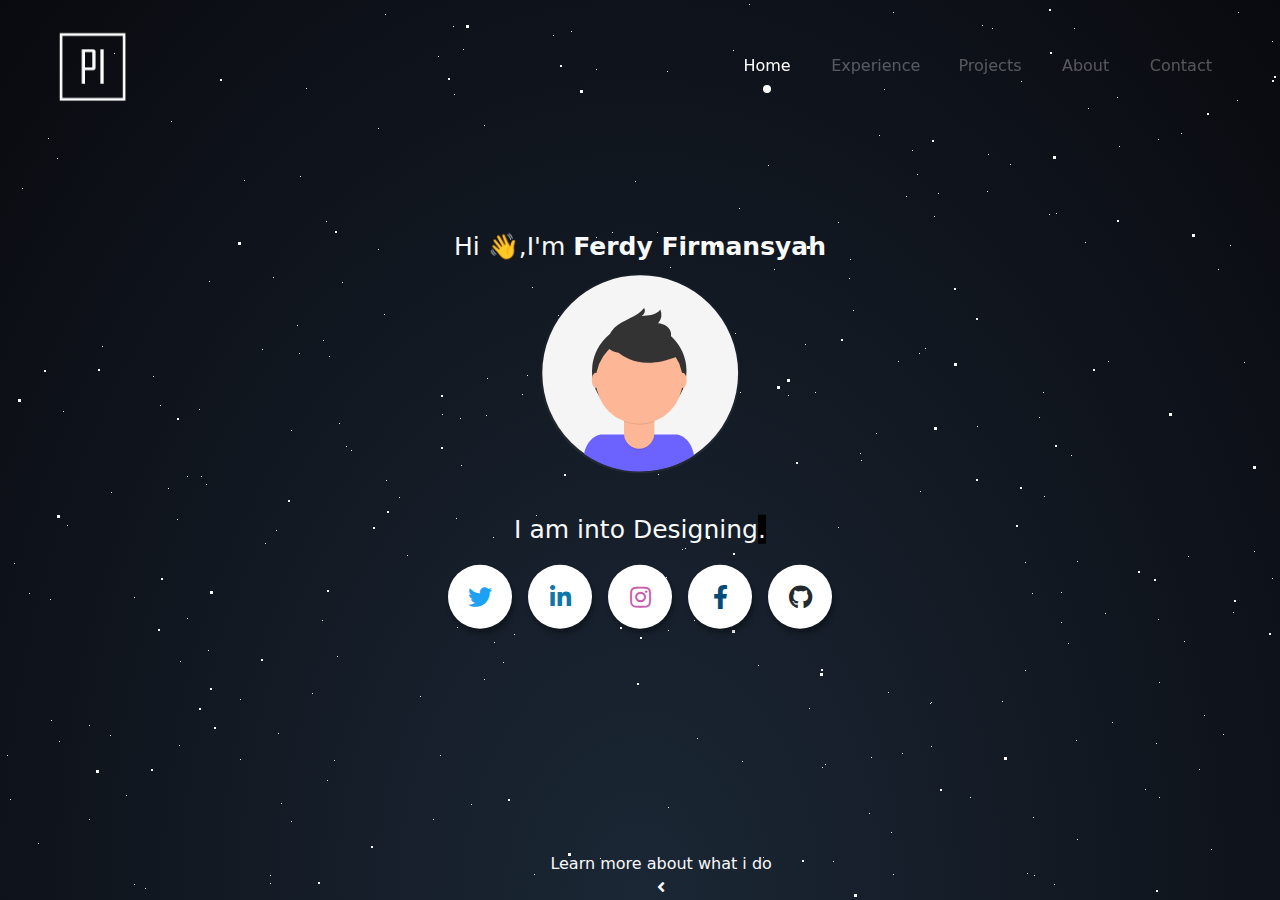
<file: index.html>
<!DOCTYPE html>
<html lang="en">
<head>
    <meta charset="UTF-8">
    <meta name="viewport" content="width=device-width, initial-scale=1.0">
    <title>Ferdy Firmansyah | Home</title>
    <link rel="stylesheet" href="css/bootstrap.min.css">
    <link rel="stylesheet" href="https://use.fontawesome.com/releases/v5.2.0/css/all.css">
    <link rel="stylesheet" href="css/style.css">
    <link rel="stylesheet" href="css/home.css">
    <link rel="stylesheet" href="css/project.css">
    <link rel="stylesheet" href="css/animate.min.css">
    <link rel="stylesheet" href="css/aos.css">
    <script src="js/aos.js"></script>
    <link rel="shortcut icon" href="img/PI.png" type="image/x-icon">
</head>
<body>
    <script>
      AOS.init();
    </script>
  <!-- navbar static -->
    <nav class="navbar navbar-expand-lg navbar-dark fixed-top">
        <div class="container-fluid p-2 ps-5 px-5">
          <a class="navbar-brand" href="#">
            <img src="img/PI.png" class="navbar-img" width="90">
          </a>
          <button class="navbar-toggler" type="button" data-bs-toggle="collapse" data-bs-target="#navbarNavAltMarkup" aria-controls="navbarNavAltMarkup" aria-expanded="false" aria-label="Toggle navigation">
            <span class="navbar-toggler-icon"></span>
          </button>
          <div class="collapse navbar-collapse" id="navbarNavAltMarkup">
            <div class="navbar-nav ms-auto">
              <a class="nav-link active" href="#" id="main">Home</a>
              <a class="nav-link" href="#" id="experience">Experience</a>
              <a class="nav-link" href="#" id="project">Projects</a>
              <a class="nav-link" href="#" id="about">About</a>
              <a class="nav-link" href="#" id="contact">Contact</a>
            </div>
          </div>
        </div>
    </nav>

    <!-- main header/main home -->
    <div class="main-header">
      <div id='stars'></div>
      <div id='stars2'></div>
      <div id='stars3'></div>
        <center>
          <!-- Home Section -->
          <div class="text col-sm-6 pt-5 mt-5 mb-5"><div class="text-light">Hi <span class="wave">👋</span>,I'm <span class="header">Ferdy Firmansyah</span></div>
              <div class="center">
                  <div>
                      <img src="img/dp_male.svg" class="rounded-circle mt-2" height="200" width="200">
                  </div>
                  <br>
                  <span style="display: inline;" class="text-light">I am into <span class="animated-text"
                      data-words="Designing, UI/UX, Android Development, Web Development, Machine Learning"></span>
                  </span>
                  <div>
                      <div class="social-icons mt-2">
      
                          <a class="socialicon twitter" href="https://twitter.com/algorithmehuman" target="_blank" rel="author">
                              <i class="fab fa-twitter"></i>
                          </a>
      
                          <a class="socialicon linkedin" href="https://linkedin.com/in/ferdy-firmansyah-126518204/" target="_blank" rel="author">
                              <i class="fab fa-linkedin-in"></i>
                          </a>
      
                          <a class="socialicon instagram" href="https://instagram.com/ferdyfrms" target="_blank" rel="author">
                              <i class="fab fa-instagram"></i>
                          </a>
      
                          <a class="socialicon facebook" href="https://facebook.com/Ferdy.Firmansyah30" target="_blank" rel="author">
                              <i class="fab fa-facebook-f"></i>
                          </a>
      
                          <a class="socialicon github" href="https://github.com/apocalcrk" target="_blank" rel="author">
                              <i class="fab fa-github"></i>
                          </a>
      
                      </div>
                  </div>
              </div>
          </div>
      </center>
      <a href="#" class="text-light text-decoration-none text-center position-absolute bottom-0" style="margin-left: 43%;">Learn more about what i do<br><i class="fa fa-angle-left"></i></a>
    </div>

    <!-- content experience -->
    <div class="main-content-experience page text-light" id="experience-page">
      <h1 class="text-center animate__animated animate__fadeInUp" style="margin-top: 100px;">Experience</h1>
      <div class="content mt-5">
        <div class="container">
          <div class="row">
            <div class="col-md-6">
              <img src="img/experience.svg" class="animate__animated animate__fadeInUp" width="500">
            </div>
            <div class="col-md-6 qts text-center animate__animated animate__fadeInUp">
              <i>The Only Source Of Knowledge Is Experience <br> - Albert Einstein</i>
            </div>
          </div>
        </div>
        <div class="work-experience container mb-5">
          <h1 class="text-center">Work Experience</h1>
          <div class="card mt-5 shadow">
            <div class="card-body p-2">
              <div class="row">
                <div class="col-md-3">
                  <img src="img/work1.jpg" width="250">
                </div>
                <div class="col-md-8">
                  <h3>Web Development Intern</h3>
                  <div class="pre-head">
                    <h3>Mattcom</h3>
                    <small>(January, 2020 - May, 2020)</small>
                  </div>
                  <div class="main mt-3">
                    <ul>
                      <li>Work to build a commercial web from scratch using the joomla cms.</li>
                      <li>Works for analyzing commercial web databases.</li>
                      <li>Learn to use cpanel for web development.</li>
                    </ul>
                  </div>
                </div>
              </div>
            </div>
          </div>
        </div>
      </div>
    </div>

    <!-- content project -->
    <div class="main-content-project text-light page" id="project-page">
      <h1 class="text-center animate__animated animate__fadeInUp" style="margin-top: 100px;">Projects</h1>
      <div class="content mt-5">
        <div class="container">
          <div class="row">
            <div class="col-md-6 desc text-center animate__animated animate__fadeInUp">
              My projects makes use of vast variety of latest technology tools.<br> My best experience is to create the object categorization using Machine Learning.
            </div>
            <div class="col-md-6 animate__animated animate__fadeInUp">
              <img src="img/header-male.svg" width="500">
            </div>
          </div>
        </div>
        <div class="main container" style="margin-top: 90px;">
          <div class="row">
            
            <div class="col-md-6 aos-animate" data-aos="zoom-out-up">
              <div class="column-project skill-card-project card-project">
                <div class="wrapper" style="background: url('img/flappybird.png') center / cover no-repeat;">
                  <div class="data">
                    <div class="content">
                    <div class="title-div">
                      <h1 class="title"><a href="#" class="text-decoration-none">Flappy Bird</a></h1>
                      </div>
                      <div class="searchdiv"><button class="tagbutton">Python</button></div>
                      <ul class="menu-content"><br>
                        <li><a href="#" class="social-icon"><svg xmlns="http://www.w3.org/2000/svg" width="30" height="25" viewBox="0 0 30 28" fill="none" stroke="#fff" stroke-width="1.5" stroke-linecap="round" stroke-linejoin="round" class="feather feather-monitor"><rect x="2" y="3" width="20" height="14" rx="2" ry="2"></rect><line x1="8" y1="21" x2="16" y2="21"></line><line x1="12" y1="17" x2="12" y2="21"></line></svg></a></li>
                        <li><a href="#" class="social-icon"><svg xmlns="http://www.w3.org/2000/svg" width="30" height="25" viewBox="0 0 30 28" fill="none" stroke="#fff" stroke-width="1.5" stroke-linecap="round" stroke-linejoin="round" class="feather feather-github"><path d="M9 19c-5 1.5-5-2.5-7-3m14 6v-3.87a3.37 3.37 0 0 0-.94-2.61c3.14-.35 6.44-1.54 6.44-7A5.44 5.44 0 0 0 20 4.77 5.07 5.07 0 0 0 19.91 1S18.73.65 16 2.48a13.38 13.38 0 0 0-7 0C6.27.65 5.09 1 5.09 1A5.07 5.07 0 0 0 5 4.77a5.44 5.44 0 0 0-1.5 3.78c0 5.42 3.3 6.61 6.44 7A3.37 3.37 0 0 0 9 18.13V22"></path></svg></a></li>
                      </ul>
                    </div>
                  </div>
                </div>
              </div>
            </div>

            <div class="col-md-6 aos-animate" data-aos="zoom-out-up">
              <div class="column-project skill-card-project card-project">
                <div class="wrapper" style="background: url('img/foodorder.jpg') center / cover no-repeat;">
                  <div class="data">
                    <div class="content">
                    <div class="title-div">
                      <h1 class="title"><a href="#" class="text-decoration-none">Food Order</a></h1>
                      </div>
                      <div class="searchdiv"><button class="tagbutton">PHP</button></div>
                      <ul class="menu-content"><br>
                        <li><a href="#" class="social-icon"><svg xmlns="http://www.w3.org/2000/svg" width="30" height="25" viewBox="0 0 30 28" fill="none" stroke="#fff" stroke-width="1.5" stroke-linecap="round" stroke-linejoin="round" class="feather feather-monitor"><rect x="2" y="3" width="20" height="14" rx="2" ry="2"></rect><line x1="8" y1="21" x2="16" y2="21"></line><line x1="12" y1="17" x2="12" y2="21"></line></svg></a></li>
                        <li><a href="#" class="social-icon"><svg xmlns="http://www.w3.org/2000/svg" width="30" height="25" viewBox="0 0 30 28" fill="none" stroke="#fff" stroke-width="1.5" stroke-linecap="round" stroke-linejoin="round" class="feather feather-github"><path d="M9 19c-5 1.5-5-2.5-7-3m14 6v-3.87a3.37 3.37 0 0 0-.94-2.61c3.14-.35 6.44-1.54 6.44-7A5.44 5.44 0 0 0 20 4.77 5.07 5.07 0 0 0 19.91 1S18.73.65 16 2.48a13.38 13.38 0 0 0-7 0C6.27.65 5.09 1 5.09 1A5.07 5.07 0 0 0 5 4.77a5.44 5.44 0 0 0-1.5 3.78c0 5.42 3.3 6.61 6.44 7A3.37 3.37 0 0 0 9 18.13V22"></path></svg></a></li>
                      </ul>
                    </div>
                  </div>
                </div>
              </div>
            </div>  
            
            <div class="col-md-6 aos-animate" data-aos="zoom-out-up">
              <div class="column-project skill-card-project card-project">
                <div class="wrapper" style="background: url('img/voiceassistant.jpg') center / cover no-repeat;">
                  <div class="data">
                    <div class="content">
                    <div class="title-div">
                      <h1 class="title"><a href="#" class="text-decoration-none">Voice Assistant</a></h1>
                      </div>
                      <div class="searchdiv"><button class="tagbutton">Python</button></div>
                      <ul class="menu-content"><br>
                        <li><a href="#" class="social-icon"><svg xmlns="http://www.w3.org/2000/svg" width="30" height="25" viewBox="0 0 30 28" fill="none" stroke="#fff" stroke-width="1.5" stroke-linecap="round" stroke-linejoin="round" class="feather feather-monitor"><rect x="2" y="3" width="20" height="14" rx="2" ry="2"></rect><line x1="8" y1="21" x2="16" y2="21"></line><line x1="12" y1="17" x2="12" y2="21"></line></svg></a></li>
                        <li><a href="#" class="social-icon"><svg xmlns="http://www.w3.org/2000/svg" width="30" height="25" viewBox="0 0 30 28" fill="none" stroke="#fff" stroke-width="1.5" stroke-linecap="round" stroke-linejoin="round" class="feather feather-github"><path d="M9 19c-5 1.5-5-2.5-7-3m14 6v-3.87a3.37 3.37 0 0 0-.94-2.61c3.14-.35 6.44-1.54 6.44-7A5.44 5.44 0 0 0 20 4.77 5.07 5.07 0 0 0 19.91 1S18.73.65 16 2.48a13.38 13.38 0 0 0-7 0C6.27.65 5.09 1 5.09 1A5.07 5.07 0 0 0 5 4.77a5.44 5.44 0 0 0-1.5 3.78c0 5.42 3.3 6.61 6.44 7A3.37 3.37 0 0 0 9 18.13V22"></path></svg></a></li>
                      </ul>
                    </div>
                  </div>
                </div>
              </div>
            </div>  

            <div class="col-md-6 aos-animate" data-aos="zoom-out-up">
              <div class="column-project skill-card-project card-project">
                <div class="wrapper" style="background: url('img/chatbot.jpg') center / cover no-repeat;">
                  <div class="data">
                    <div class="content">
                    <div class="title-div">
                      <h1 class="title"><a href="#" class="text-decoration-none">Chat Bot</a></h1>
                      </div>
                      <div class="searchdiv"><button class="tagbutton">Python</button></div>
                      <ul class="menu-content"><br>
                        <li><a href="#" class="social-icon"><svg xmlns="http://www.w3.org/2000/svg" width="30" height="25" viewBox="0 0 30 28" fill="none" stroke="#fff" stroke-width="1.5" stroke-linecap="round" stroke-linejoin="round" class="feather feather-monitor"><rect x="2" y="3" width="20" height="14" rx="2" ry="2"></rect><line x1="8" y1="21" x2="16" y2="21"></line><line x1="12" y1="17" x2="12" y2="21"></line></svg></a></li>
                        <li><a href="#" class="social-icon"><svg xmlns="http://www.w3.org/2000/svg" width="30" height="25" viewBox="0 0 30 28" fill="none" stroke="#fff" stroke-width="1.5" stroke-linecap="round" stroke-linejoin="round" class="feather feather-github"><path d="M9 19c-5 1.5-5-2.5-7-3m14 6v-3.87a3.37 3.37 0 0 0-.94-2.61c3.14-.35 6.44-1.54 6.44-7A5.44 5.44 0 0 0 20 4.77 5.07 5.07 0 0 0 19.91 1S18.73.65 16 2.48a13.38 13.38 0 0 0-7 0C6.27.65 5.09 1 5.09 1A5.07 5.07 0 0 0 5 4.77a5.44 5.44 0 0 0-1.5 3.78c0 5.42 3.3 6.61 6.44 7A3.37 3.37 0 0 0 9 18.13V22"></path></svg></a></li>
                      </ul>
                    </div>
                  </div>
                </div>
              </div>
            </div> 
              
            <div class="col-md-6 aos-animate" data-aos="zoom-out-up">
              <div class="column-project skill-card-project card-project">
                <div class="wrapper" style="background: url('img/imagerecognition.jpg') center / cover no-repeat;">
                  <div class="data">
                    <div class="content">
                    <div class="title-div">
                      <h1 class="title"><a href="#" class="text-decoration-none">Image Recognition</a></h1>
                      </div>
                      <div class="searchdiv"><button class="tagbutton">Python</button></div>
                      <ul class="menu-content"><br>
                        <li><a href="#" class="social-icon"><svg xmlns="http://www.w3.org/2000/svg" width="30" height="25" viewBox="0 0 30 28" fill="none" stroke="#fff" stroke-width="1.5" stroke-linecap="round" stroke-linejoin="round" class="feather feather-monitor"><rect x="2" y="3" width="20" height="14" rx="2" ry="2"></rect><line x1="8" y1="21" x2="16" y2="21"></line><line x1="12" y1="17" x2="12" y2="21"></line></svg></a></li>
                        <li><a href="#" class="social-icon"><svg xmlns="http://www.w3.org/2000/svg" width="30" height="25" viewBox="0 0 30 28" fill="none" stroke="#fff" stroke-width="1.5" stroke-linecap="round" stroke-linejoin="round" class="feather feather-github"><path d="M9 19c-5 1.5-5-2.5-7-3m14 6v-3.87a3.37 3.37 0 0 0-.94-2.61c3.14-.35 6.44-1.54 6.44-7A5.44 5.44 0 0 0 20 4.77 5.07 5.07 0 0 0 19.91 1S18.73.65 16 2.48a13.38 13.38 0 0 0-7 0C6.27.65 5.09 1 5.09 1A5.07 5.07 0 0 0 5 4.77a5.44 5.44 0 0 0-1.5 3.78c0 5.42 3.3 6.61 6.44 7A3.37 3.37 0 0 0 9 18.13V22"></path></svg></a></li>
                      </ul>
                    </div>
                  </div>
                </div>
              </div>
            </div>  

            <div class="col-md-6 aos-animate" data-aos="zoom-out-up">
              <div class="column-project skill-card-project card-project">
                <div class="wrapper" style="background: url('img/foodapp.jpg') center / cover no-repeat;">
                  <div class="data">
                    <div class="content">
                    <div class="title-div">
                      <h1 class="title"><a href="#" class="text-decoration-none">Food App <sub>In Development</sub> </a></h1>
                      </div>
                      <div class="searchdiv"><button class="tagbutton">Flutter(Dart)</button></div>
                      <ul class="menu-content"><br>
                        <li><a href="#" class="social-icon"><svg xmlns="http://www.w3.org/2000/svg" width="30" height="25" viewBox="0 0 30 28" fill="none" stroke="#fff" stroke-width="1.5" stroke-linecap="round" stroke-linejoin="round" class="feather feather-monitor"><rect x="2" y="3" width="20" height="14" rx="2" ry="2"></rect><line x1="8" y1="21" x2="16" y2="21"></line><line x1="12" y1="17" x2="12" y2="21"></line></svg></a></li>
                        <li><a href="#" class="social-icon"><svg xmlns="http://www.w3.org/2000/svg" width="30" height="25" viewBox="0 0 30 28" fill="none" stroke="#fff" stroke-width="1.5" stroke-linecap="round" stroke-linejoin="round" class="feather feather-github"><path d="M9 19c-5 1.5-5-2.5-7-3m14 6v-3.87a3.37 3.37 0 0 0-.94-2.61c3.14-.35 6.44-1.54 6.44-7A5.44 5.44 0 0 0 20 4.77 5.07 5.07 0 0 0 19.91 1S18.73.65 16 2.48a13.38 13.38 0 0 0-7 0C6.27.65 5.09 1 5.09 1A5.07 5.07 0 0 0 5 4.77a5.44 5.44 0 0 0-1.5 3.78c0 5.42 3.3 6.61 6.44 7A3.37 3.37 0 0 0 9 18.13V22"></path></svg></a></li>
                      </ul>
                    </div>
                  </div>
                </div>
              </div>
            </div> 

            <div class="col-md-6 aos-animate" data-aos="zoom-out-up">
              <div class="column-project skill-card-project card-project">
                <div class="wrapper" style="background: url('img/chattingapp.jpg') center / cover no-repeat;">
                  <div class="data">
                    <div class="content">
                    <div class="title-div">
                      <h1 class="title"><a href="#" class="text-decoration-none">Chatting App</a></h1>
                      </div>
                      <div class="searchdiv"><button class="tagbutton">PHP</button></div>
                      <ul class="menu-content"><br>
                        <li><a href="#" class="social-icon"><svg xmlns="http://www.w3.org/2000/svg" width="30" height="25" viewBox="0 0 30 28" fill="none" stroke="#fff" stroke-width="1.5" stroke-linecap="round" stroke-linejoin="round" class="feather feather-monitor"><rect x="2" y="3" width="20" height="14" rx="2" ry="2"></rect><line x1="8" y1="21" x2="16" y2="21"></line><line x1="12" y1="17" x2="12" y2="21"></line></svg></a></li>
                        <li><a href="#" class="social-icon"><svg xmlns="http://www.w3.org/2000/svg" width="30" height="25" viewBox="0 0 30 28" fill="none" stroke="#fff" stroke-width="1.5" stroke-linecap="round" stroke-linejoin="round" class="feather feather-github"><path d="M9 19c-5 1.5-5-2.5-7-3m14 6v-3.87a3.37 3.37 0 0 0-.94-2.61c3.14-.35 6.44-1.54 6.44-7A5.44 5.44 0 0 0 20 4.77 5.07 5.07 0 0 0 19.91 1S18.73.65 16 2.48a13.38 13.38 0 0 0-7 0C6.27.65 5.09 1 5.09 1A5.07 5.07 0 0 0 5 4.77a5.44 5.44 0 0 0-1.5 3.78c0 5.42 3.3 6.61 6.44 7A3.37 3.37 0 0 0 9 18.13V22"></path></svg></a></li>
                      </ul>
                    </div>
                  </div>
                </div>
              </div>
            </div>  

            <div class="col-md-6 aos-animate" data-aos="zoom-out-up">
              <div class="column-project skill-card-project card-project">
                <div class="wrapper" style="background: url('img/encryption.jpg') center / cover no-repeat;">
                  <div class="data">
                    <div class="content">
                    <div class="title-div">
                      <h1 class="title"><a href="#" class="text-decoration-none">Cloud Encryption File</a></h1>
                      </div>
                      <div class="searchdiv"><button class="tagbutton">Python | PHP</button></div>
                      <ul class="menu-content"><br>
                        <li><a href="#" class="social-icon"><svg xmlns="http://www.w3.org/2000/svg" width="30" height="25" viewBox="0 0 30 28" fill="none" stroke="#fff" stroke-width="1.5" stroke-linecap="round" stroke-linejoin="round" class="feather feather-monitor"><rect x="2" y="3" width="20" height="14" rx="2" ry="2"></rect><line x1="8" y1="21" x2="16" y2="21"></line><line x1="12" y1="17" x2="12" y2="21"></line></svg></a></li>
                        <li><a href="#" class="social-icon"><svg xmlns="http://www.w3.org/2000/svg" width="30" height="25" viewBox="0 0 30 28" fill="none" stroke="#fff" stroke-width="1.5" stroke-linecap="round" stroke-linejoin="round" class="feather feather-github"><path d="M9 19c-5 1.5-5-2.5-7-3m14 6v-3.87a3.37 3.37 0 0 0-.94-2.61c3.14-.35 6.44-1.54 6.44-7A5.44 5.44 0 0 0 20 4.77 5.07 5.07 0 0 0 19.91 1S18.73.65 16 2.48a13.38 13.38 0 0 0-7 0C6.27.65 5.09 1 5.09 1A5.07 5.07 0 0 0 5 4.77a5.44 5.44 0 0 0-1.5 3.78c0 5.42 3.3 6.61 6.44 7A3.37 3.37 0 0 0 9 18.13V22"></path></svg></a></li>
                      </ul>
                    </div>
                  </div>
                </div>
              </div>
            </div>  



          </div>
        </div>
      </div>
    </div>

    <!-- content about -->
    <div class="main-content-about text-light page" id="about-page">
      <h1 class="text-center animate__animated animate__fadeInUp" style="margin-top: 100px;">About</h1>
      <div class="content mt-5">
        <div class="container">
          <div class="row">
            <div class="col-md-6 animate__animated animate__fadeInUp">
              <img src="img/education.svg" width="500">
            </div>
            <div class="col-md-6 qts text-center animate__animated animate__fadeInUp">
              <i>It gave a tremendous level of self-confidence, that through exploration and learning one could understand seemingly very complex things in one’s environment. - Steve Jobs</i>
            </div>
          </div>
        </div>
        <div class="main mt-5">
          <div class="container">
            <h1 class="text-center">Education</h1>
            <div class="main-timeline mt-4">
              <!-- start experience section-->
              <div class="timeline">
                  <div class="icon"></div>
                  <div class="date-content">
                      <div class="date-outer">
                          <span class="date">
                                  <span class="month">2 Years</span>
                          <span class="year">2018</span>
                          </span>
                      </div>
                  </div>
                  <div class="timeline-content">
                      <h5 class="title">Web UI &amp; UX</h5>
                      <p class="description">
                          Lorem ipsum dolor sit amet, consectetur adipiscing elit. Sed efficitur ex sit amet massa scelerisque scelerisque. Aliquam erat volutpat. Aenean interdum finibus efficitur. Praesent dapibus dolor felis, eu ultrices elit molestie.
                      </p>
                  </div>
              </div>
              <!-- end experience section-->

              <!-- start experience section-->
              <div class="timeline">
                  <div class="icon"></div>
                  <div class="date-content">
                      <div class="date-outer">
                          <span class="date">
                                  <span class="month">1 Years</span>
                          <span class="year">2019</span>
                          </span>
                      </div>
                  </div>
                  <div class="timeline-content">
                      <h5 class="title">Backend Developver</h5>
                      <p class="description">
                          Lorem ipsum dolor sit amet, consectetur adipiscing elit. Sed efficitur ex sit amet massa scelerisque scelerisque. Aliquam erat volutpat. Aenean interdum finibus efficitur. Praesent dapibus dolor felis, eu ultrices elit molestie.
                      </p>
                  </div>
              </div>
              <!-- end experience section-->

              <!-- start experience section-->
              <div class="timeline">
                  <div class="icon"></div>
                  <div class="date-content">
                      <div class="date-outer">
                          <span class="date">
                                  <span class="month">2 Years</span>
                          <span class="year">2020</span>
                          </span>
                      </div>
                  </div>
                  <div class="timeline-content">
                      <h5 class="title">AI &amp; Machine Learning</h5>
                      <p class="description">
                          Lorem ipsum dolor sit amet, consectetur adipiscing elit. Sed efficitur ex sit amet massa scelerisque scelerisque. Aliquam erat volutpat. Aenean interdum finibus efficitur. Praesent dapibus dolor felis, eu ultrices elit molestie.
                      </p>
                  </div>
              </div>
              <!-- end experience section-->

              <!-- start experience section-->
              <div class="timeline">
                  <div class="icon"></div>
                  <div class="date-content">
                      <div class="date-outer">
                          <span class="date">
                                  <span class="month">2 Years</span>
                          <span class="year">2021</span>
                          </span>
                      </div>
                  </div>
                  <div class="timeline-content">
                      <h5 class="title">Big Data &amp; Data Science</h5>
                      <p class="description">
                          Lorem ipsum dolor sit amet, consectetur adipiscing elit. Sed efficitur ex sit amet massa scelerisque scelerisque. Aliquam erat volutpat. Aenean interdum finibus efficitur. Praesent dapibus dolor felis, eu ultrices elit molestie.
                      </p>
                  </div>
              </div>
              <!-- end experience section-->
            </div>
          </div>
          <div class="container mt-5 mb-5">
            <h1 class="text-center">MOOCs</h1>
            <div class="container" id="mooc">
              <div class="row mt-3">
                <div class="col-6 col-md-3 col-sm-4">
                  <div class="card mb-3 mx-auto">
                    <div class="content-card">
                      <div class="content-overlay"></div>
                        <img src="img/sololearn.png" class="card-img-top content-image">     
                      <div class="content-details fadeIn-bottom">
                        <a href="https://www.sololearn.com/learning/1073" target="_blank"><i class="fa fa-info-circle fa-2x" aria-hidden="true" style="color: white;"></i></a>                                   
                      </div>
                    </div>
                    <div class="card-body">
                        <h6 class="mt-0 py-2 text-center font-weight-bold mooc-title" style="font-size:12px;">Python</h6>
                    </div>
                  </div>
                </div>
                <div class="col-6 col-md-3 col-sm-4">
                  <div class="card mb-3 mx-auto">
                    <div class="content-card">
                      <div class="content-overlay"></div>
                        <img src="img/sololearn.png" class="card-img-top content-image">     
                      <div class="content-details fadeIn-bottom">
                        <a href="#" target="_blank"><i class="fa fa-info-circle fa-2x" aria-hidden="true" style="color: white;"></i></a>                                   
                      </div>
                    </div>
                    <div class="card-body">
                        <h6 class="mt-0 py-2 text-center font-weight-bold mooc-title" style="font-size:12px;">Java</h6>
                    </div>
                  </div>
                </div>
                <div class="col-6 col-md-3 col-sm-4">
                  <div class="card mb-3 mx-auto">
                    <div class="content-card">
                      <div class="content-overlay"></div>
                        <img src="img/sololearn.png" class="card-img-top content-image">     
                      <div class="content-details fadeIn-bottom">
                        <a href="#" target="_blank"><i class="fa fa-info-circle fa-2x" aria-hidden="true" style="color: white;"></i></a>                                   
                      </div>
                    </div>
                    <div class="card-body">
                        <h6 class="mt-0 py-2 text-center font-weight-bold mooc-title" style="font-size:12px;">PHP</h6>
                    </div>
                  </div>
                </div>
                <div class="col-6 col-md-3 col-sm-4">
                  <div class="card mb-3 mx-auto">
                    <div class="content-card">
                      <div class="content-overlay"></div>
                        <img src="img/sololearn.png" class="card-img-top content-image">     
                      <div class="content-details fadeIn-bottom">
                        <a href="#" target="_blank"><i class="fa fa-info-circle fa-2x" aria-hidden="true" style="color: white;"></i></a>                                   
                      </div>
                    </div>
                    <div class="card-body">
                        <h6 class="mt-0 py-2 text-center font-weight-bold mooc-title" style="font-size:12px;">Machine Learning</h6>
                    </div>
                  </div>
                </div>
                <div class="col-6 col-md-3 col-sm-4">
                  <div class="card mb-3 mx-auto">
                    <div class="content-card">
                      <div class="content-overlay"></div>
                        <img src="img/sololearn.png" class="card-img-top content-image">     
                      <div class="content-details fadeIn-bottom">
                        <a href="#" target="_blank"><i class="fa fa-info-circle fa-2x" aria-hidden="true" style="color: white;"></i></a>                                   
                      </div>
                    </div>
                    <div class="card-body">
                        <h6 class="mt-0 py-2 text-center font-weight-bold mooc-title" style="font-size:12px;">C++</h6>
                    </div>
                  </div>
                </div>
                <div class="col-6 col-md-3 col-sm-4">
                  <div class="card mb-3 mx-auto">
                    <div class="content-card">
                      <div class="content-overlay"></div>
                        <img src="img/udacity.png" class="card-img-top content-image">     
                      <div class="content-details fadeIn-bottom">
                        <a href="#" target="_blank"><i class="fa fa-info-circle fa-2x" aria-hidden="true" style="color: white;"></i></a>                                   
                      </div>
                    </div>
                    <div class="card-body">
                        <h6 class="mt-0 py-2 text-center font-weight-bold mooc-title" style="font-size:12px;">Data Science</h6>
                    </div>
                  </div>
                </div>
                <div class="col-6 col-md-3 col-sm-4">
                  <div class="card mb-3 mx-auto">
                    <div class="content-card">
                      <div class="content-overlay"></div>
                        <img src="img/progate.png" class="card-img-top content-image">     
                      <div class="content-details fadeIn-bottom">
                        <a href="#" target="_blank"><i class="fa fa-info-circle fa-2x" aria-hidden="true" style="color: white;"></i></a>                                   
                      </div>
                    </div>
                    <div class="card-body">
                        <h6 class="mt-0 py-2 text-center font-weight-bold mooc-title" style="font-size:12px;">JavaScript</h6>
                    </div>
                  </div>
                </div>
                <div class="col-6 col-md-3 col-sm-4">
                  <div class="card mb-3 mx-auto">
                    <div class="content-card">
                      <div class="content-overlay"></div>
                        <img src="img/progate.png" class="card-img-top content-image">     
                      <div class="content-details fadeIn-bottom">
                        <a href="#" target="_blank"><i class="fa fa-info-circle fa-2x" aria-hidden="true" style="color: white;"></i></a>                                   
                      </div>
                    </div>
                    <div class="card-body">
                        <h6 class="mt-0 py-2 text-center font-weight-bold mooc-title" style="font-size:12px;">HTML5 &amp; CSS3</h6>
                    </div>
                  </div>
                </div>
              </div>
            </div>
          </div>
        </div>
      </div>
    </div>

    <!-- content contact -->
    <div class="main-content-contact page" id="contact-page">
      <h1 class="text-light text-center" style="margin-top: 100px;">Get In Touch</h1>
      <div class="container">
        <div class="row">
          <div class="col-md-6">
            <form action="" method="post" class="text-light">
              <div class="form-group">
                <label for="name">Name</label><br>
                <input type="text" class="form-control" placeholder="Your Name" style="background: #333333;border: #1c1c1c;">
              </div>
              <br>
              <div class="form-group">
                <label for="email">Email</label><br>
                <input type="text" class="form-control" placeholder="Email Address" style="background: #333333;border: #1c1c1c;">
              </div>
              <br>
              <div class="form-group">
                <label for="message">Message</label><br>
                <textarea class="form-control" placeholder="Type Your Message" style="background: #333333;border: #1c1c1c;;height: 170px"></textarea>
              </div>
              <br>
              <div class="form-group">
                <button type="submit" class="form-control btn" style="background-color: #333;color: #fff">Send Message</button>
              </div>
            </form>
          </div>
          <div class="col-md-6">
            <h2 class="text-light mt-3">My Contact</h2>
            <div class="form-group mt-4">
              <h4 class="text-light"> <i class="fa fa-phone" style="transform: rotate(90deg);"></i> &nbsp;&nbsp; +62 895 4011 44676</h4>
            </div>
            <div class="form-group mt-4">
              <h4 class="text-light"> <i class="fa fa-instagram"></i> &nbsp;&nbsp; +62 895 4011 44676</h4>
            </div>
          </div>
        </div>
      </div>
    </div>
      
    <script src="js/bootstrap.bundle.min.js"></script>
    <script src="js/jquery.min.js"></script>
    <script src="js/custom.js"></script>
</body>
</html>
</file>
<file: css/style.css>
body {
	
}

body::-webkit-scrollbar {
	width: 12px;               /* width of the entire scrollbar */
}

body::-webkit-scrollbar-track {
	background: #1c1c1c;        /* color of the tracking area */

}

body::-webkit-scrollbar-thumb {
	background-color: #333333;    /* color of the scroll thumb */
	border-radius: 20px;       /* roundness of the scroll thumb */
	border: 3px solid #1c1c1c;  /* creates padding around scroll thumb */
}

/* navbar customize */
.navbar {
	transition: 0.8s;
	z-index: 999;
}
.navbar-img {
	transition: 0.8s;
}
nav .container-fluid .collapse .navbar-nav a {
	width: 25%;
	text-align: center;
	padding: 25px 20px;
	text-decoration: none;
	margin: auto;
	/* Magic! */
	position: relative;
	color: rgba(255, 255, 255, 0.3);
	-moz-transition: all 0.3s linear;
	-o-transition: all 0.3s linear;
	-webkit-transition: all 0.3s linear;
	transition: all 0.3s linear;
}
nav .container-fluid .collapse .navbar-nav a:hover, nav .container-fluid .collapse .navbar-nav a.active {
	color: #fff;
}
nav .container-fluid .collapse .navbar-nav a:after {
	content: '';
	width: 8px;
	height: 8px;
	background: #fff;
	display: inline-block;
	position: absolute;
	bottom: 10px;
	left: 50%;
	margin-left: -4px;
	-moz-border-radius: 50%;
	-webkit-border-radius: 50%;
	border-radius: 50%;
	-moz-transform: scale(0, 0);
	-ms-transform: scale(0, 0);
	-webkit-transform: scale(0, 0);
	transform: scale(0, 0);
	-moz-transition: -moz-transform 0.3s cubic-bezier(0.61, 0, 0.405, 1.63);
	-o-transition: -o-transform 0.3s cubic-bezier(0.61, 0, 0.405, 1.63);
	-webkit-transition: -webkit-transform 0.3s cubic-bezier(0.61, 0, 0.405, 1.63);
	transition: transform 0.3s cubic-bezier(0.61, 0, 0.405, 1.63);
}
nav .container-fluid .collapse .navbar-nav a.active:after {
	-moz-transform: scale(1, 1);
	-ms-transform: scale(1, 1);
	-webkit-transform: scale(1, 1);
	transform: scale(1, 1);
}

/* main home / main header background */
.main-header{
	/* background-color: #0011587a; */
	background: radial-gradient(ellipse at bottom, #1b2735 0%, #090a0f 100%);
	width: 100%;
	height: 100vh;
}

#stars {
	width: 1px;
	height: 1px;
	background: transparent;
	box-shadow: 893px 12px #FFF , 1899px 264px #FFF , 323px 340px #FFF , 523px 1086px #FFF , 1951px 1113px #FFF , 1272px 41px #FFF , 1501px 289px #FFF , 236px 1740px #FFF , 168px 488px #FFF , 1770px 1173px #FFF , 668px 630px #FFF , 1410px 220px #FFF , 1650px 144px #FFF , 1658px 1105px #FFF , 1533px 1537px #FFF , 461px 465px #FFF , 1549px 1815px #FFF , 1040px 1814px #FFF , 1817px 66px #FFF , 1491px 126px #FFF , 386px 480px #FFF , 644px 1021px #FFF , 1884px 526px #FFF , 134px 884px #FFF , 1395px 1945px #FFF , 1768px 323px #FFF , 1695px 563px #FFF , 1419px 1026px #FFF , 1014px 1449px #FFF , 206px 484px #FFF , 740px 392px #FFF , 882px 1380px #FFF , 306px 88px #FFF , 1181px 133px #FFF , 1886px 323px #FFF , 891px 832px #FFF , 1223px 734px #FFF , 110px 735px #FFF , 1328px 1811px #FFF , 1821px 1523px #FFF , 1913px 598px #FFF , 1833px 1661px #FFF , 508px 914px #FFF , 1911px 1079px #FFF , 1211px 849px #FFF , 564px 569px #FFF , 1494px 119px #FFF , 1331px 1577px #FFF , 420px 696px #FFF , 486px 415px #FFF , 1385px 1330px #FFF , 1272px 578px #FFF , 1091px 1025px #FFF , 1607px 828px #FFF , 1199px 769px #FFF , 1996px 1290px #FFF , 1591px 537px #FFF , 3px 1913px #FFF , 471px 804px #FFF , 1587px 615px #FFF , 1548px 114px #FFF , 1879px 1111px #FFF , 1302px 511px #FFF , 571px 31px #FFF , 166px 1911px #FFF , 280px 1942px #FFF , 680px 1646px #FFF , 329px 356px #FFF , 139px 1719px #FFF , 788px 395px #FFF , 10px 799px #FFF , 757px 1189px #FFF , 1188px 556px #FFF , 1623px 362px #FFF , 501px 1140px #FFF , 1439px 718px #FFF , 167px 977px #FFF , 1879px 560px #FFF , 1645px 1110px #FFF , 879px 135px #FFF , 510px 1376px #FFF , 812px 1877px #FFF , 1491px 359px #FFF , 1061px 622px #FFF , 959px 919px #FFF , 1442px 740px #FFF , 920px 491px #FFF , 733px 50px #FFF , 1044px 496px #FFF , 516px 1392px #FFF , 870px 1981px #FFF , 1880px 1034px #FFF , 405px 1189px #FFF , 1002px 701px #FFF , 1012px 1017px #FFF , 313px 1942px #FFF , 1085px 242px #FFF , 262px 349px #FFF , 322px 620px #FFF , 1697px 1085px #FFF , 809px 708px #FFF , 965px 949px #FFF , 1715px 1366px #FFF , 253px 1357px #FFF , 142px 1293px #FFF , 753px 1982px #FFF , 1920px 1161px #FFF , 1525px 1621px #FFF , 1733px 1699px #FFF , 1108px 361px #FFF , 406px 1422px #FFF , 1390px 1298px #FFF , 869px 813px #FFF , 1555px 1712px #FFF , 1060px 1647px #FFF , 1092px 1948px #FFF , 339px 1415px #FFF , 1403px 431px #FFF , 1525px 1504px #FFF , 1369px 491px #FFF , 861px 460px #FFF , 1449px 1695px #FFF , 502px 1059px #FFF , 471px 1489px #FFF , 1472px 1085px #FFF , 1732px 888px #FFF , 1890px 1055px #FFF , 931px 702px #FFF , 321px 1667px #FFF , 440px 1475px #FFF , 337px 656px #FFF , 740px 1551px #FFF , 241px 1758px #FFF , 1997px 1693px #FFF , 964px 1204px #FFF , 1056px 213px #FFF , 179px 1948px #FFF , 312px 693px #FFF , 1167px 1011px #FFF , 766px 934px #FFF , 1461px 62px #FFF , 1149px 1835px #FFF , 1054px 1613px #FFF , 850px 259px #FFF , 1636px 1502px #FFF , 182px 1424px #FFF , 1166px 1299px #FFF , 456px 518px #FFF , 1198px 1457px #FFF , 399px 497px #FFF , 21px 1698px #FFF , 906px 1034px #FFF , 1919px 116px #FFF , 1117px 97px #FFF , 411px 1065px #FFF , 584px 906px #FFF , 826px 604px #FFF , 758px 665px #FFF , 884px 1760px #FFF , 1273px 1635px #FFF , 534px 874px #FFF , 1546px 1694px #FFF , 1947px 350px #FFF , 1381px 1003px #FFF , 1939px 814px #FFF , 1069px 1712px #FFF , 1376px 1367px #FFF , 568px 1764px #FFF , 1795px 77px #FFF , 1826px 293px #FFF , 1970px 1562px #FFF , 807px 1915px #FFF , 433px 819px #FFF , 1294px 349px #FFF , 342px 282px #FFF , 656px 353px #FFF , 739px 208px #FFF , 339px 423px #FFF , 860px 453px #FFF , 385px 14px #FFF , 332px 1853px #FFF , 72px 1712px #FFF , 1456px 1729px #FFF , 343px 1277px #FFF , 713px 1758px #FFF , 1300px 850px #FFF , 844px 1998px #FFF , 774px 269px #FFF , 1145px 789px #FFF , 297px 325px #FFF , 1458px 1474px #FFF , 1822px 541px #FFF , 635px 1508px #FFF , 963px 1727px #FFF , 299px 353px #FFF , 688px 1221px #FFF , 1033px 817px #FFF , 1155px 1672px #FFF , 291px 821px #FFF , 858px 1381px #FFF , 1786px 930px #FFF , 1889px 1837px #FFF , 487px 378px #FFF , 1485px 1680px #FFF , 1077px 561px #FFF , 1119px 146px #FFF , 1315px 566px #FFF , 189px 965px #FFF , 1124px 1721px #FFF , 1132px 1111px #FFF , 384px 973px #FFF , 1022px 1508px #FFF , 457px 627px #FFF , 1230px 245px #FFF , 1552px 979px #FFF , 849px 278px #FFF , 938px 193px #FFF , 747px 1577px #FFF , 1187px 1292px #FFF , 1076px 1149px #FFF , 1204px 715px #FFF , 1256px 1434px #FFF , 1578px 1414px #FFF , 1957px 1179px #FFF , 300px 176px #FFF , 1689px 1971px #FFF , 1332px 1312px #FFF , 849px 1563px #FFF , 785px 1951px #FFF , 1251px 1894px #FFF , 797px 1404px #FFF , 1068px 643px #FFF , 658px 474px #FFF , 514px 634px #FFF , 38px 843px #FFF , 750px 1615px #FFF , 1421px 1357px #FFF , 958px 1530px #FFF , 742px 761px #FFF , 990px 1934px #FFF , 59px 741px #FFF , 1215px 970px #FFF , 1180px 1480px #FFF , 612px 232px #FFF , 1025px 562px #FFF , 1852px 793px #FFF , 1845px 334px #FFF , 714px 966px #FFF , 1413px 366px #FFF , 1188px 971px #FFF , 1077px 839px #FFF , 279px 1201px #FFF , 453px 26px #FFF , 1991px 90px #FFF , 334px 760px #FFF , 1039px 417px #FFF , 1065px 1644px #FFF , 1700px 157px #FFF , 240px 759px #FFF , 1618px 955px #FFF , 749px 4px #FFF , 1156px 743px #FFF , 1465px 1585px #FFF , 1656px 1661px #FFF , 457px 1845px #FFF , 797px 1198px #FFF , 1553px 1877px #FFF , 1832px 415px #FFF , 1451px 1927px #FFF , 358px 1115px #FFF , 1367px 926px #FFF , 1853px 143px #FFF , 608px 1993px #FFF , 1054px 884px #FFF , 110px 1152px #FFF , 876px 433px #FFF , 884px 89px #FFF , 1444px 1981px #FFF , 589px 1360px #FFF , 27px 1023px #FFF , 551px 1443px #FFF , 687px 1885px #FFF , 240px 699px #FFF , 1032px 593px #FFF , 1121px 925px #FFF , 975px 906px #FFF , 1902px 1538px #FFF , 1105px 613px #FFF , 1796px 266px #FFF , 1345px 1807px #FFF , 160px 405px #FFF , 893px 1500px #FFF , 596px 69px #FFF , 1891px 1494px #FFF , 503px 662px #FFF , 439px 904px #FFF , 440px 755px #FFF , 973px 1224px #FFF , 1431px 1689px #FFF , 991px 921px #FFF , 114px 53px #FFF , 750px 1796px #FFF , 1323px 1813px #FFF , 278px 733px #FFF , 392px 1204px #FFF , 116px 1490px #FFF , 761px 246px #FFF , 1081px 1772px #FFF , 1900px 609px #FFF , 1058px 1498px #FFF , 1025px 670px #FFF , 726px 1510px #FFF , 1668px 951px #FFF , 624px 968px #FFF , 1982px 696px #FFF , 1433px 673px #FFF , 1592px 954px #FFF , 1142px 1146px #FFF , 665px 1063px #FFF , 970px 797px #FFF , 495px 1661px #FFF , 1672px 1792px #FFF , 241px 1764px #FFF , 1837px 1268px #FFF , 378px 249px #FFF , 1606px 1720px #FFF , 989px 1439px #FFF , 1304px 1089px #FFF , 1763px 47px #FFF , 685px 548px #FFF , 1118px 1966px #FFF , 682px 549px #FFF , 1159px 797px #FFF , 1194px 1729px #FFF , 1471px 938px #FFF , 1702px 741px #FFF , 1596px 828px #FFF , 1054px 1704px #FFF , 1934px 944px #FFF , 1989px 1936px #FFF , 145px 888px #FFF , 1021px 1785px #FFF , 479px 1261px #FFF , 1809px 966px #FFF , 987px 191px #FFF , 1513px 1064px #FFF , 925px 348px #FFF , 1613px 425px #FFF , 522px 394px #FFF , 1402px 158px #FFF , 1666px 368px #FFF , 1778px 1409px #FFF , 493px 537px #FFF , 861px 1948px #FFF , 1560px 84px #FFF , 695px 319px #FFF , 1432px 1972px #FFF , 1988px 1347px #FFF , 382px 1433px #FFF , 1196px 965px #FFF , 174px 1927px #FFF , 1021px 81px #FFF , 853px 310px #FFF , 657px 232px #FFF , 600px 858px #FFF , 1992px 98px #FFF , 201px 1669px #FFF , 294px 1269px #FFF , 1627px 1916px #FFF , 1709px 1813px #FFF , 1860px 1359px #FFF , 1864px 1430px #FFF , 988px 154px #FFF , 671px 1684px #FFF , 180px 661px #FFF , 1112px 722px #FFF , 789px 1479px #FFF , 326px 221px #FFF , 1991px 1848px #FFF , 1824px 1357px #FFF , 454px 1368px #FFF , 484px 679px #FFF , 1288px 1355px #FFF , 1349px 1113px #FFF , 489px 1053px #FFF , 1592px 224px #FFF , 553px 35px #FFF , 206px 1509px #FFF , 677px 1694px #FFF , 1300px 421px #FFF , 438px 56px #FFF , 1916px 917px #FFF , 982px 25px #FFF , 1168px 1894px #FFF , 536px 515px #FFF , 532px 287px #FFF , 977px 1049px #FFF , 7px 755px #FFF , 270px 883px #FFF , 1539px 1647px #FFF , 171px 121px #FFF , 242px 1568px #FFF , 1238px 12px #FFF , 670px 267px #FFF , 1868px 1906px #FFF , 1480px 65px #FFF , 1722px 98px #FFF , 394px 1730px #FFF , 1563px 736px #FFF , 1076px 740px #FFF , 110px 1040px #FFF , 1327px 1442px #FFF , 1583px 1949px #FFF , 273px 277px #FFF , 1675px 1878px #FFF , 147px 1651px #FFF , 1159px 682px #FFF , 927px 1676px #FFF , 1668px 1378px #FFF , 462px 1472px #FFF , 1534px 946px #FFF , 1709px 139px #FFF , 732px 1970px #FFF , 221px 1956px #FFF , 177px 519px #FFF , 1727px 1912px #FFF , 1719px 248px #FFF , 1111px 1578px #FFF , 902px 1912px #FFF , 1061px 592px #FFF , 1918px 638px #FFF , 644px 1936px #FFF , 1741px 890px #FFF , 1993px 381px #FFF , 1409px 959px #FFF , 1003px 1916px #FFF , 250px 1939px #FFF , 586px 1480px #FFF , 79px 1989px #FFF , 838px 222px #FFF , 260px 1904px #FFF , 1297px 1497px #FFF , 242px 1250px #FFF , 1043px 392px #FFF , 1681px 1043px #FFF , 1027px 873px #FFF , 1485px 807px #FFF , 1927px 1239px #FFF , 1797px 1544px #FFF , 734px 1919px #FFF , 89px 819px #FFF , 14px 563px #FFF , 378px 128px #FFF , 1945px 57px #FFF , 136px 1036px #FFF , 596px 378px #FFF , 1764px 390px #FFF , 1392px 181px #FFF , 1476px 1043px #FFF , 187px 618px #FFF , 1587px 1424px #FFF , 1699px 949px #FFF , 1735px 1585px #FFF , 667px 71px #FFF , 527px 375px #FFF , 461px 606px #FFF , 694px 620px #FFF , 1012px 1776px #FFF , 1749px 400px #FFF , 348px 1173px #FFF , 208px 650px #FFF , 1763px 1877px #FFF , 1478px 812px #FFF , 1745px 23px #FFF , 1077px 969px #FFF , 1438px 1375px #FFF , 384px 314px #FFF , 1899px 1087px #FFF , 1680px 106px #FFF , 1929px 805px #FFF , 1350px 1797px #FFF , 111px 492px #FFF , 992px 28px #FFF , 289px 1839px #FFF , 623px 1963px #FFF , 346px 446px #FFF , 1822px 271px #FFF , 40px 1761px #FFF , 89px 725px #FFF , 1349px 1016px #FFF , 194px 1156px #FFF , 825px 764px #FFF , 898px 361px #FFF , 102px 346px #FFF , 780px 932px #FFF , 270px 875px #FFF , 351px 450px #FFF , 1398px 611px #FFF , 711px 1066px #FFF , 768px 165px #FFF , 1347px 867px #FFF , 29px 593px #FFF , 1584px 566px #FFF , 1497px 839px #FFF , 1645px 633px #FFF , 1425px 719px #FFF , 1158px 139px #FFF , 1994px 1058px #FFF , 48px 138px #FFF , 1813px 152px #FFF , 400px 1450px #FFF , 651px 1853px #FFF , 1158px 619px #FFF , 1853px 1170px #FFF , 697px 738px #FFF , 1237px 100px #FFF , 1565px 1896px #FFF , 1034px 875px #FFF , 666px 577px #FFF , 463px 49px #FFF , 843px 1514px #FFF , 647px 1503px #FFF , 1804px 374px #FFF , 635px 181px #FFF , 211px 1777px #FFF , 276px 530px #FFF , 150px 1333px #FFF , 763px 857px #FFF , 199px 409px #FFF , 1218px 269px #FFF , 1925px 124px #FFF , 822px 767px #FFF , 1876px 637px #FFF , 1247px 1286px #FFF , 656px 1537px #FFF , 829px 593px #FFF , 209px 281px #FFF , 787px 1654px #FFF , 67px 525px #FFF , 1749px 144px #FFF , 558px 315px #FFF , 97px 1352px #FFF , 843px 993px #FFF , 1003px 1590px #FFF , 150px 1329px #FFF , 287px 1361px #FFF , 1049px 214px #FFF , 408px 1156px #FFF , 917px 174px #FFF , 906px 196px #FFF , 981px 1900px #FFF , 1955px 1506px #FFF , 1942px 252px #FFF , 930px 703px #FFF , 281px 803px #FFF , 1907px 1230px #FFF , 520px 1248px #FFF , 1945px 143px #FFF , 803px 1652px #FFF , 51px 720px #FFF , 1343px 485px #FFF , 1233px 612px #FFF , 531px 1446px #FFF , 1675px 274px #FFF , 427px 1116px #FFF , 1574px 766px #FFF , 833px 861px #FFF , 592px 335px #FFF , 991px 1961px #FFF , 1010px 164px #FFF , 1844px 518px #FFF , 686px 1993px #FFF , 1982px 1250px #FFF , 919px 353px #FFF , 1239px 1478px #FFF , 1149px 1888px #FFF , 1660px 336px #FFF , 244px 180px #FFF , 1303px 182px #FFF , 645px 977px #FFF , 1088px 108px #FFF , 1835px 1148px #FFF , 460px 418px #FFF , 551px 909px #FFF , 1299px 1161px #FFF , 612px 1951px #FFF , 327px 780px #FFF , 179px 745px #FFF , 931px 746px #FFF , 617px 389px #FFF , 494px 642px #FFF , 921px 944px #FFF , 1069px 920px #FFF , 882px 1107px #FFF , 934px 216px #FFF , 291px 430px #FFF , 1035px 1051px #FFF , 735px 333px #FFF , 1298px 1770px #FFF , 974px 954px #FFF , 1400px 654px #FFF , 1244px 362px #FFF , 362px 1244px #FFF , 1843px 575px #FFF , 21px 1616px #FFF , 1520px 1836px #FFF , 187px 476px #FFF , 1486px 246px #FFF , 1451px 1873px #FFF , 1328px 1380px #FFF , 36px 1695px #FFF , 383px 1380px #FFF , 149px 1509px #FFF , 1427px 669px #FFF , 1017px 1003px #FFF , 728px 1235px #FFF , 1590px 1572px #FFF , 292px 1531px #FFF , 1277px 1007px #FFF , 22px 188px #FFF , 76px 1900px #FFF , 1455px 1692px #FFF , 1502px 1695px #FFF , 912px 150px #FFF , 681px 1897px #FFF , 681px 255px #FFF , 698px 1224px #FFF , 695px 1616px #FFF , 674px 900px #FFF , 805px 344px #FFF , 888px 692px #FFF , 1074px 28px #FFF , 1028px 1518px #FFF , 977px 426px #FFF , 257px 1649px #FFF , 596px 237px #FFF , 63px 411px #FFF , 50px 599px #FFF , 1386px 1058px #FFF , 755px 949px #FFF , 1348px 575px #FFF , 1910px 1135px #FFF , 1325px 930px #FFF , 57px 158px #FFF , 454px 94px #FFF , 1809px 1619px #FFF , 134px 597px #FFF , 872px 1289px #FFF , 893px 874px #FFF , 1987px 166px #FFF , 862px 1666px #FFF , 126px 795px #FFF , 484px 125px #FFF , 1071px 455px #FFF , 1865px 596px #FFF , 1254px 551px #FFF , 1551px 1469px #FFF , 893px 1305px #FFF , 838px 527px #FFF , 445px 1185px #FFF , 1504px 517px #FFF , 66px 1700px #FFF , 1711px 461px #FFF , 442px 414px #FFF , 678px 1486px #FFF , 871px 757px #FFF , 1331px 817px #FFF , 386px 1404px #FFF , 1268px 1466px #FFF , 445px 1986px #FFF , 1593px 1344px #FFF , 787px 1069px #FFF , 996px 1773px #FFF , 978px 1035px #FFF , 815px 392px #FFF , 1184px 641px #FFF , 1477px 1533px #FFF , 1372px 586px #FFF , 201px 476px #FFF , 407px 555px #FFF , 1634px 555px #FFF , 666px 1981px #FFF , 1240px 950px #FFF , 1256px 1032px #FFF , 1681px 1909px #FFF , 393px 964px #FFF , 1981px 1506px #FFF , 265px 543px #FFF , 180px 1689px #FFF , 268px 1065px #FFF , 668px 807px #FFF , 543px 1792px #FFF , 153px 376px #FFF , 1158px 1422px #FFF , 1405px 1673px #FFF , 902px 753px #FFF , 577px 387px #FFF , 1485px 1599px #FFF , 796px 1992px #FFF , 916px 1426px #FFF;
	animation: animStar 50s linear infinite;
}
#stars:after {
	content: " ";
	position: absolute;
	width: 1px;
	height: 1px;
	background: transparent;
	box-shadow: 893px 12px #FFF , 1899px 264px #FFF , 323px 340px #FFF , 523px 1086px #FFF , 1951px 1113px #FFF , 1272px 41px #FFF , 1501px 289px #FFF , 236px 1740px #FFF , 168px 488px #FFF , 1770px 1173px #FFF , 668px 630px #FFF , 1410px 220px #FFF , 1650px 144px #FFF , 1658px 1105px #FFF , 1533px 1537px #FFF , 461px 465px #FFF , 1549px 1815px #FFF , 1040px 1814px #FFF , 1817px 66px #FFF , 1491px 126px #FFF , 386px 480px #FFF , 644px 1021px #FFF , 1884px 526px #FFF , 134px 884px #FFF , 1395px 1945px #FFF , 1768px 323px #FFF , 1695px 563px #FFF , 1419px 1026px #FFF , 1014px 1449px #FFF , 206px 484px #FFF , 740px 392px #FFF , 882px 1380px #FFF , 306px 88px #FFF , 1181px 133px #FFF , 1886px 323px #FFF , 891px 832px #FFF , 1223px 734px #FFF , 110px 735px #FFF , 1328px 1811px #FFF , 1821px 1523px #FFF , 1913px 598px #FFF , 1833px 1661px #FFF , 508px 914px #FFF , 1911px 1079px #FFF , 1211px 849px #FFF , 564px 569px #FFF , 1494px 119px #FFF , 1331px 1577px #FFF , 420px 696px #FFF , 486px 415px #FFF , 1385px 1330px #FFF , 1272px 578px #FFF , 1091px 1025px #FFF , 1607px 828px #FFF , 1199px 769px #FFF , 1996px 1290px #FFF , 1591px 537px #FFF , 3px 1913px #FFF , 471px 804px #FFF , 1587px 615px #FFF , 1548px 114px #FFF , 1879px 1111px #FFF , 1302px 511px #FFF , 571px 31px #FFF , 166px 1911px #FFF , 280px 1942px #FFF , 680px 1646px #FFF , 329px 356px #FFF , 139px 1719px #FFF , 788px 395px #FFF , 10px 799px #FFF , 757px 1189px #FFF , 1188px 556px #FFF , 1623px 362px #FFF , 501px 1140px #FFF , 1439px 718px #FFF , 167px 977px #FFF , 1879px 560px #FFF , 1645px 1110px #FFF , 879px 135px #FFF , 510px 1376px #FFF , 812px 1877px #FFF , 1491px 359px #FFF , 1061px 622px #FFF , 959px 919px #FFF , 1442px 740px #FFF , 920px 491px #FFF , 733px 50px #FFF , 1044px 496px #FFF , 516px 1392px #FFF , 870px 1981px #FFF , 1880px 1034px #FFF , 405px 1189px #FFF , 1002px 701px #FFF , 1012px 1017px #FFF , 313px 1942px #FFF , 1085px 242px #FFF , 262px 349px #FFF , 322px 620px #FFF , 1697px 1085px #FFF , 809px 708px #FFF , 965px 949px #FFF , 1715px 1366px #FFF , 253px 1357px #FFF , 142px 1293px #FFF , 753px 1982px #FFF , 1920px 1161px #FFF , 1525px 1621px #FFF , 1733px 1699px #FFF , 1108px 361px #FFF , 406px 1422px #FFF , 1390px 1298px #FFF , 869px 813px #FFF , 1555px 1712px #FFF , 1060px 1647px #FFF , 1092px 1948px #FFF , 339px 1415px #FFF , 1403px 431px #FFF , 1525px 1504px #FFF , 1369px 491px #FFF , 861px 460px #FFF , 1449px 1695px #FFF , 502px 1059px #FFF , 471px 1489px #FFF , 1472px 1085px #FFF , 1732px 888px #FFF , 1890px 1055px #FFF , 931px 702px #FFF , 321px 1667px #FFF , 440px 1475px #FFF , 337px 656px #FFF , 740px 1551px #FFF , 241px 1758px #FFF , 1997px 1693px #FFF , 964px 1204px #FFF , 1056px 213px #FFF , 179px 1948px #FFF , 312px 693px #FFF , 1167px 1011px #FFF , 766px 934px #FFF , 1461px 62px #FFF , 1149px 1835px #FFF , 1054px 1613px #FFF , 850px 259px #FFF , 1636px 1502px #FFF , 182px 1424px #FFF , 1166px 1299px #FFF , 456px 518px #FFF , 1198px 1457px #FFF , 399px 497px #FFF , 21px 1698px #FFF , 906px 1034px #FFF , 1919px 116px #FFF , 1117px 97px #FFF , 411px 1065px #FFF , 584px 906px #FFF , 826px 604px #FFF , 758px 665px #FFF , 884px 1760px #FFF , 1273px 1635px #FFF , 534px 874px #FFF , 1546px 1694px #FFF , 1947px 350px #FFF , 1381px 1003px #FFF , 1939px 814px #FFF , 1069px 1712px #FFF , 1376px 1367px #FFF , 568px 1764px #FFF , 1795px 77px #FFF , 1826px 293px #FFF , 1970px 1562px #FFF , 807px 1915px #FFF , 433px 819px #FFF , 1294px 349px #FFF , 342px 282px #FFF , 656px 353px #FFF , 739px 208px #FFF , 339px 423px #FFF , 860px 453px #FFF , 385px 14px #FFF , 332px 1853px #FFF , 72px 1712px #FFF , 1456px 1729px #FFF , 343px 1277px #FFF , 713px 1758px #FFF , 1300px 850px #FFF , 844px 1998px #FFF , 774px 269px #FFF , 1145px 789px #FFF , 297px 325px #FFF , 1458px 1474px #FFF , 1822px 541px #FFF , 635px 1508px #FFF , 963px 1727px #FFF , 299px 353px #FFF , 688px 1221px #FFF , 1033px 817px #FFF , 1155px 1672px #FFF , 291px 821px #FFF , 858px 1381px #FFF , 1786px 930px #FFF , 1889px 1837px #FFF , 487px 378px #FFF , 1485px 1680px #FFF , 1077px 561px #FFF , 1119px 146px #FFF , 1315px 566px #FFF , 189px 965px #FFF , 1124px 1721px #FFF , 1132px 1111px #FFF , 384px 973px #FFF , 1022px 1508px #FFF , 457px 627px #FFF , 1230px 245px #FFF , 1552px 979px #FFF , 849px 278px #FFF , 938px 193px #FFF , 747px 1577px #FFF , 1187px 1292px #FFF , 1076px 1149px #FFF , 1204px 715px #FFF , 1256px 1434px #FFF , 1578px 1414px #FFF , 1957px 1179px #FFF , 300px 176px #FFF , 1689px 1971px #FFF , 1332px 1312px #FFF , 849px 1563px #FFF , 785px 1951px #FFF , 1251px 1894px #FFF , 797px 1404px #FFF , 1068px 643px #FFF , 658px 474px #FFF , 514px 634px #FFF , 38px 843px #FFF , 750px 1615px #FFF , 1421px 1357px #FFF , 958px 1530px #FFF , 742px 761px #FFF , 990px 1934px #FFF , 59px 741px #FFF , 1215px 970px #FFF , 1180px 1480px #FFF , 612px 232px #FFF , 1025px 562px #FFF , 1852px 793px #FFF , 1845px 334px #FFF , 714px 966px #FFF , 1413px 366px #FFF , 1188px 971px #FFF , 1077px 839px #FFF , 279px 1201px #FFF , 453px 26px #FFF , 1991px 90px #FFF , 334px 760px #FFF , 1039px 417px #FFF , 1065px 1644px #FFF , 1700px 157px #FFF , 240px 759px #FFF , 1618px 955px #FFF , 749px 4px #FFF , 1156px 743px #FFF , 1465px 1585px #FFF , 1656px 1661px #FFF , 457px 1845px #FFF , 797px 1198px #FFF , 1553px 1877px #FFF , 1832px 415px #FFF , 1451px 1927px #FFF , 358px 1115px #FFF , 1367px 926px #FFF , 1853px 143px #FFF , 608px 1993px #FFF , 1054px 884px #FFF , 110px 1152px #FFF , 876px 433px #FFF , 884px 89px #FFF , 1444px 1981px #FFF , 589px 1360px #FFF , 27px 1023px #FFF , 551px 1443px #FFF , 687px 1885px #FFF , 240px 699px #FFF , 1032px 593px #FFF , 1121px 925px #FFF , 975px 906px #FFF , 1902px 1538px #FFF , 1105px 613px #FFF , 1796px 266px #FFF , 1345px 1807px #FFF , 160px 405px #FFF , 893px 1500px #FFF , 596px 69px #FFF , 1891px 1494px #FFF , 503px 662px #FFF , 439px 904px #FFF , 440px 755px #FFF , 973px 1224px #FFF , 1431px 1689px #FFF , 991px 921px #FFF , 114px 53px #FFF , 750px 1796px #FFF , 1323px 1813px #FFF , 278px 733px #FFF , 392px 1204px #FFF , 116px 1490px #FFF , 761px 246px #FFF , 1081px 1772px #FFF , 1900px 609px #FFF , 1058px 1498px #FFF , 1025px 670px #FFF , 726px 1510px #FFF , 1668px 951px #FFF , 624px 968px #FFF , 1982px 696px #FFF , 1433px 673px #FFF , 1592px 954px #FFF , 1142px 1146px #FFF , 665px 1063px #FFF , 970px 797px #FFF , 495px 1661px #FFF , 1672px 1792px #FFF , 241px 1764px #FFF , 1837px 1268px #FFF , 378px 249px #FFF , 1606px 1720px #FFF , 989px 1439px #FFF , 1304px 1089px #FFF , 1763px 47px #FFF , 685px 548px #FFF , 1118px 1966px #FFF , 682px 549px #FFF , 1159px 797px #FFF , 1194px 1729px #FFF , 1471px 938px #FFF , 1702px 741px #FFF , 1596px 828px #FFF , 1054px 1704px #FFF , 1934px 944px #FFF , 1989px 1936px #FFF , 145px 888px #FFF , 1021px 1785px #FFF , 479px 1261px #FFF , 1809px 966px #FFF , 987px 191px #FFF , 1513px 1064px #FFF , 925px 348px #FFF , 1613px 425px #FFF , 522px 394px #FFF , 1402px 158px #FFF , 1666px 368px #FFF , 1778px 1409px #FFF , 493px 537px #FFF , 861px 1948px #FFF , 1560px 84px #FFF , 695px 319px #FFF , 1432px 1972px #FFF , 1988px 1347px #FFF , 382px 1433px #FFF , 1196px 965px #FFF , 174px 1927px #FFF , 1021px 81px #FFF , 853px 310px #FFF , 657px 232px #FFF , 600px 858px #FFF , 1992px 98px #FFF , 201px 1669px #FFF , 294px 1269px #FFF , 1627px 1916px #FFF , 1709px 1813px #FFF , 1860px 1359px #FFF , 1864px 1430px #FFF , 988px 154px #FFF , 671px 1684px #FFF , 180px 661px #FFF , 1112px 722px #FFF , 789px 1479px #FFF , 326px 221px #FFF , 1991px 1848px #FFF , 1824px 1357px #FFF , 454px 1368px #FFF , 484px 679px #FFF , 1288px 1355px #FFF , 1349px 1113px #FFF , 489px 1053px #FFF , 1592px 224px #FFF , 553px 35px #FFF , 206px 1509px #FFF , 677px 1694px #FFF , 1300px 421px #FFF , 438px 56px #FFF , 1916px 917px #FFF , 982px 25px #FFF , 1168px 1894px #FFF , 536px 515px #FFF , 532px 287px #FFF , 977px 1049px #FFF , 7px 755px #FFF , 270px 883px #FFF , 1539px 1647px #FFF , 171px 121px #FFF , 242px 1568px #FFF , 1238px 12px #FFF , 670px 267px #FFF , 1868px 1906px #FFF , 1480px 65px #FFF , 1722px 98px #FFF , 394px 1730px #FFF , 1563px 736px #FFF , 1076px 740px #FFF , 110px 1040px #FFF , 1327px 1442px #FFF , 1583px 1949px #FFF , 273px 277px #FFF , 1675px 1878px #FFF , 147px 1651px #FFF , 1159px 682px #FFF , 927px 1676px #FFF , 1668px 1378px #FFF , 462px 1472px #FFF , 1534px 946px #FFF , 1709px 139px #FFF , 732px 1970px #FFF , 221px 1956px #FFF , 177px 519px #FFF , 1727px 1912px #FFF , 1719px 248px #FFF , 1111px 1578px #FFF , 902px 1912px #FFF , 1061px 592px #FFF , 1918px 638px #FFF , 644px 1936px #FFF , 1741px 890px #FFF , 1993px 381px #FFF , 1409px 959px #FFF , 1003px 1916px #FFF , 250px 1939px #FFF , 586px 1480px #FFF , 79px 1989px #FFF , 838px 222px #FFF , 260px 1904px #FFF , 1297px 1497px #FFF , 242px 1250px #FFF , 1043px 392px #FFF , 1681px 1043px #FFF , 1027px 873px #FFF , 1485px 807px #FFF , 1927px 1239px #FFF , 1797px 1544px #FFF , 734px 1919px #FFF , 89px 819px #FFF , 14px 563px #FFF , 378px 128px #FFF , 1945px 57px #FFF , 136px 1036px #FFF , 596px 378px #FFF , 1764px 390px #FFF , 1392px 181px #FFF , 1476px 1043px #FFF , 187px 618px #FFF , 1587px 1424px #FFF , 1699px 949px #FFF , 1735px 1585px #FFF , 667px 71px #FFF , 527px 375px #FFF , 461px 606px #FFF , 694px 620px #FFF , 1012px 1776px #FFF , 1749px 400px #FFF , 348px 1173px #FFF , 208px 650px #FFF , 1763px 1877px #FFF , 1478px 812px #FFF , 1745px 23px #FFF , 1077px 969px #FFF , 1438px 1375px #FFF , 384px 314px #FFF , 1899px 1087px #FFF , 1680px 106px #FFF , 1929px 805px #FFF , 1350px 1797px #FFF , 111px 492px #FFF , 992px 28px #FFF , 289px 1839px #FFF , 623px 1963px #FFF , 346px 446px #FFF , 1822px 271px #FFF , 40px 1761px #FFF , 89px 725px #FFF , 1349px 1016px #FFF , 194px 1156px #FFF , 825px 764px #FFF , 898px 361px #FFF , 102px 346px #FFF , 780px 932px #FFF , 270px 875px #FFF , 351px 450px #FFF , 1398px 611px #FFF , 711px 1066px #FFF , 768px 165px #FFF , 1347px 867px #FFF , 29px 593px #FFF , 1584px 566px #FFF , 1497px 839px #FFF , 1645px 633px #FFF , 1425px 719px #FFF , 1158px 139px #FFF , 1994px 1058px #FFF , 48px 138px #FFF , 1813px 152px #FFF , 400px 1450px #FFF , 651px 1853px #FFF , 1158px 619px #FFF , 1853px 1170px #FFF , 697px 738px #FFF , 1237px 100px #FFF , 1565px 1896px #FFF , 1034px 875px #FFF , 666px 577px #FFF , 463px 49px #FFF , 843px 1514px #FFF , 647px 1503px #FFF , 1804px 374px #FFF , 635px 181px #FFF , 211px 1777px #FFF , 276px 530px #FFF , 150px 1333px #FFF , 763px 857px #FFF , 199px 409px #FFF , 1218px 269px #FFF , 1925px 124px #FFF , 822px 767px #FFF , 1876px 637px #FFF , 1247px 1286px #FFF , 656px 1537px #FFF , 829px 593px #FFF , 209px 281px #FFF , 787px 1654px #FFF , 67px 525px #FFF , 1749px 144px #FFF , 558px 315px #FFF , 97px 1352px #FFF , 843px 993px #FFF , 1003px 1590px #FFF , 150px 1329px #FFF , 287px 1361px #FFF , 1049px 214px #FFF , 408px 1156px #FFF , 917px 174px #FFF , 906px 196px #FFF , 981px 1900px #FFF , 1955px 1506px #FFF , 1942px 252px #FFF , 930px 703px #FFF , 281px 803px #FFF , 1907px 1230px #FFF , 520px 1248px #FFF , 1945px 143px #FFF , 803px 1652px #FFF , 51px 720px #FFF , 1343px 485px #FFF , 1233px 612px #FFF , 531px 1446px #FFF , 1675px 274px #FFF , 427px 1116px #FFF , 1574px 766px #FFF , 833px 861px #FFF , 592px 335px #FFF , 991px 1961px #FFF , 1010px 164px #FFF , 1844px 518px #FFF , 686px 1993px #FFF , 1982px 1250px #FFF , 919px 353px #FFF , 1239px 1478px #FFF , 1149px 1888px #FFF , 1660px 336px #FFF , 244px 180px #FFF , 1303px 182px #FFF , 645px 977px #FFF , 1088px 108px #FFF , 1835px 1148px #FFF , 460px 418px #FFF , 551px 909px #FFF , 1299px 1161px #FFF , 612px 1951px #FFF , 327px 780px #FFF , 179px 745px #FFF , 931px 746px #FFF , 617px 389px #FFF , 494px 642px #FFF , 921px 944px #FFF , 1069px 920px #FFF , 882px 1107px #FFF , 934px 216px #FFF , 291px 430px #FFF , 1035px 1051px #FFF , 735px 333px #FFF , 1298px 1770px #FFF , 974px 954px #FFF , 1400px 654px #FFF , 1244px 362px #FFF , 362px 1244px #FFF , 1843px 575px #FFF , 21px 1616px #FFF , 1520px 1836px #FFF , 187px 476px #FFF , 1486px 246px #FFF , 1451px 1873px #FFF , 1328px 1380px #FFF , 36px 1695px #FFF , 383px 1380px #FFF , 149px 1509px #FFF , 1427px 669px #FFF , 1017px 1003px #FFF , 728px 1235px #FFF , 1590px 1572px #FFF , 292px 1531px #FFF , 1277px 1007px #FFF , 22px 188px #FFF , 76px 1900px #FFF , 1455px 1692px #FFF , 1502px 1695px #FFF , 912px 150px #FFF , 681px 1897px #FFF , 681px 255px #FFF , 698px 1224px #FFF , 695px 1616px #FFF , 674px 900px #FFF , 805px 344px #FFF , 888px 692px #FFF , 1074px 28px #FFF , 1028px 1518px #FFF , 977px 426px #FFF , 257px 1649px #FFF , 596px 237px #FFF , 63px 411px #FFF , 50px 599px #FFF , 1386px 1058px #FFF , 755px 949px #FFF , 1348px 575px #FFF , 1910px 1135px #FFF , 1325px 930px #FFF , 57px 158px #FFF , 454px 94px #FFF , 1809px 1619px #FFF , 134px 597px #FFF , 872px 1289px #FFF , 893px 874px #FFF , 1987px 166px #FFF , 862px 1666px #FFF , 126px 795px #FFF , 484px 125px #FFF , 1071px 455px #FFF , 1865px 596px #FFF , 1254px 551px #FFF , 1551px 1469px #FFF , 893px 1305px #FFF , 838px 527px #FFF , 445px 1185px #FFF , 1504px 517px #FFF , 66px 1700px #FFF , 1711px 461px #FFF , 442px 414px #FFF , 678px 1486px #FFF , 871px 757px #FFF , 1331px 817px #FFF , 386px 1404px #FFF , 1268px 1466px #FFF , 445px 1986px #FFF , 1593px 1344px #FFF , 787px 1069px #FFF , 996px 1773px #FFF , 978px 1035px #FFF , 815px 392px #FFF , 1184px 641px #FFF , 1477px 1533px #FFF , 1372px 586px #FFF , 201px 476px #FFF , 407px 555px #FFF , 1634px 555px #FFF , 666px 1981px #FFF , 1240px 950px #FFF , 1256px 1032px #FFF , 1681px 1909px #FFF , 393px 964px #FFF , 1981px 1506px #FFF , 265px 543px #FFF , 180px 1689px #FFF , 268px 1065px #FFF , 668px 807px #FFF , 543px 1792px #FFF , 153px 376px #FFF , 1158px 1422px #FFF , 1405px 1673px #FFF , 902px 753px #FFF , 577px 387px #FFF , 1485px 1599px #FFF , 796px 1992px #FFF , 916px 1426px #FFF;
}
#stars2 {
	width: 2px;
	height: 2px;
	background: transparent;
	box-shadow: 1686px 637px #FFF , 492px 1840px #FFF , 1509px 1px #FFF , 1760px 605px #FFF , 1698px 1377px #FFF , 161px 577px #FFF , 15px 1228px #FFF , 1050px 51px #FFF , 327px 589px #FFF , 199px 707px #FFF , 940px 788px #FFF , 1765px 270px #FFF , 131px 1742px #FFF , 1314px 1609px #FFF , 620px 626px #FFF , 448px 1848px #FFF , 757px 937px #FFF , 1049px 8px #FFF , 1274px 75px #FFF , 976px 317px #FFF , 288px 499px #FFF , 581px 1083px #FFF , 922px 1320px #FFF , 1167px 1700px #FFF , 560px 64px #FFF , 61px 1596px #FFF , 1776px 745px #FFF , 306px 1194px #FFF , 1433px 838px #FFF , 441px 394px #FFF , 1966px 1270px #FFF , 808px 1619px #FFF , 1500px 916px #FFF , 1970px 698px #FFF , 261px 658px #FFF , 1235px 1680px #FFF , 590px 1775px #FFF , 1176px 1146px #FFF , 1506px 1339px #FFF , 158px 628px #FFF , 186px 1803px #FFF , 1525px 1252px #FFF , 541px 1764px #FFF , 1763px 901px #FFF , 802px 859px #FFF , 1199px 1835px #FFF , 1471px 688px #FFF , 1921px 1992px #FFF , 92px 1204px #FFF , 1900px 1864px #FFF , 1093px 368px #FFF , 1272px 79px #FFF , 1632px 1862px #FFF , 473px 1854px #FFF , 1338px 1588px #FFF , 904px 1340px #FFF , 1174px 1714px #FFF , 994px 1728px #FFF , 1480px 1495px #FFF , 371px 1517px #FFF , 220px 78px #FFF , 1849px 1100px #FFF , 1154px 578px #FFF , 1696px 939px #FFF , 976px 478px #FFF , 1704px 158px #FFF , 5px 1100px #FFF , 508px 798px #FFF , 1028px 1678px #FFF , 288px 1553px #FFF , 841px 338px #FFF , 1390px 1962px #FFF , 1283px 1640px #FFF , 1073px 1702px #FFF , 448px 77px #FFF , 147px 926px #FFF , 1773px 1228px #FFF , 349px 1227px #FFF , 1626px 130px #FFF , 371px 1101px #FFF , 230px 1119px #FFF , 1780px 284px #FFF , 151px 768px #FFF , 1917px 247px #FFF , 989px 1884px #FFF , 1475px 1559px #FFF , 1067px 1264px #FFF , 98px 368px #FFF , 1711px 1232px #FFF , 564px 473px #FFF , 954px 287px #FFF , 964px 1069px #FFF , 1324px 1041px #FFF , 1020px 486px #FFF , 733px 552px #FFF , 1755px 1425px #FFF , 1138px 570px #FFF , 1096px 1591px #FFF , 1309px 279px #FFF , 810px 1733px #FFF , 1015px 1205px #FFF , 1549px 1499px #FFF , 640px 636px #FFF , 384px 1614px #FFF , 1848px 1022px #FFF , 1777px 535px #FFF , 373px 526px #FFF , 1675px 192px #FFF , 1175px 1840px #FFF , 1117px 219px #FFF , 1652px 1933px #FFF , 1906px 1672px #FFF , 1499px 576px #FFF , 1234px 599px #FFF , 1829px 672px #FFF , 1677px 483px #FFF , 1956px 1553px #FFF , 722px 1961px #FFF , 441px 446px #FFF , 796px 461px #FFF , 255px 1039px #FFF , 270px 1062px #FFF , 382px 955px #FFF , 181px 1296px #FFF , 371px 845px #FFF , 279px 918px #FFF , 429px 1280px #FFF , 1999px 782px #FFF , 1517px 199px #FFF , 1967px 1328px #FFF , 1019px 958px #FFF , 1838px 798px #FFF , 1619px 156px #FFF , 887px 1151px #FFF , 40px 914px #FFF , 639px 1428px #FFF , 861px 1010px #FFF , 1879px 1695px #FFF , 1930px 141px #FFF , 998px 1423px #FFF , 1291px 788px #FFF , 719px 956px #FFF , 131px 1877px #FFF , 177px 417px #FFF , 173px 1450px #FFF , 1712px 574px #FFF , 752px 1973px #FFF , 214px 726px #FFF , 44px 369px #FFF , 1047px 1374px #FFF , 1755px 1657px #FFF , 1350px 1233px #FFF , 1623px 1667px #FFF , 683px 1949px #FFF , 1719px 718px #FFF , 1055px 444px #FFF , 585px 1678px #FFF , 1386px 1862px #FFF , 636px 1798px #FFF , 1035px 1935px #FFF , 1311px 63px #FFF , 1927px 386px #FFF , 1156px 889px #FFF , 1207px 112px #FFF , 1423px 1197px #FFF , 557px 1609px #FFF , 1562px 247px #FFF , 387px 510px #FFF , 81px 1379px #FFF , 1840px 1593px #FFF , 958px 1189px #FFF , 1461px 1636px #FFF , 1652px 953px #FFF , 844px 1450px #FFF , 1721px 1628px #FFF , 1891px 1615px #FFF , 821px 668px #FFF , 592px 1572px #FFF , 1646px 1256px #FFF , 1618px 467px #FFF , 1016px 524px #FFF , 185px 1754px #FFF , 1247px 1485px #FFF , 470px 1488px #FFF , 1852px 1807px #FFF , 1926px 1791px #FFF , 1084px 1477px #FFF , 1588px 1199px #FFF , 439px 1624px #FFF , 210px 687px #FFF , 318px 881px #FFF , 932px 139px #FFF , 1316px 1483px #FFF , 967px 1828px #FFF , 1439px 179px #FFF , 545px 575px #FFF , 335px 230px #FFF , 637px 682px #FFF , 1187px 1002px #FFF , 1269px 632px #FFF;
	animation: animStar 100s linear infinite;
}
#stars2:after {
	content: " ";
	position: absolute;
	width: 2px;
	height: 2px;
	background: transparent;
	box-shadow: 1686px 637px #FFF , 492px 1840px #FFF , 1509px 1px #FFF , 1760px 605px #FFF , 1698px 1377px #FFF , 161px 577px #FFF , 15px 1228px #FFF , 1050px 51px #FFF , 327px 589px #FFF , 199px 707px #FFF , 940px 788px #FFF , 1765px 270px #FFF , 131px 1742px #FFF , 1314px 1609px #FFF , 620px 626px #FFF , 448px 1848px #FFF , 757px 937px #FFF , 1049px 8px #FFF , 1274px 75px #FFF , 976px 317px #FFF , 288px 499px #FFF , 581px 1083px #FFF , 922px 1320px #FFF , 1167px 1700px #FFF , 560px 64px #FFF , 61px 1596px #FFF , 1776px 745px #FFF , 306px 1194px #FFF , 1433px 838px #FFF , 441px 394px #FFF , 1966px 1270px #FFF , 808px 1619px #FFF , 1500px 916px #FFF , 1970px 698px #FFF , 261px 658px #FFF , 1235px 1680px #FFF , 590px 1775px #FFF , 1176px 1146px #FFF , 1506px 1339px #FFF , 158px 628px #FFF , 186px 1803px #FFF , 1525px 1252px #FFF , 541px 1764px #FFF , 1763px 901px #FFF , 802px 859px #FFF , 1199px 1835px #FFF , 1471px 688px #FFF , 1921px 1992px #FFF , 92px 1204px #FFF , 1900px 1864px #FFF , 1093px 368px #FFF , 1272px 79px #FFF , 1632px 1862px #FFF , 473px 1854px #FFF , 1338px 1588px #FFF , 904px 1340px #FFF , 1174px 1714px #FFF , 994px 1728px #FFF , 1480px 1495px #FFF , 371px 1517px #FFF , 220px 78px #FFF , 1849px 1100px #FFF , 1154px 578px #FFF , 1696px 939px #FFF , 976px 478px #FFF , 1704px 158px #FFF , 5px 1100px #FFF , 508px 798px #FFF , 1028px 1678px #FFF , 288px 1553px #FFF , 841px 338px #FFF , 1390px 1962px #FFF , 1283px 1640px #FFF , 1073px 1702px #FFF , 448px 77px #FFF , 147px 926px #FFF , 1773px 1228px #FFF , 349px 1227px #FFF , 1626px 130px #FFF , 371px 1101px #FFF , 230px 1119px #FFF , 1780px 284px #FFF , 151px 768px #FFF , 1917px 247px #FFF , 989px 1884px #FFF , 1475px 1559px #FFF , 1067px 1264px #FFF , 98px 368px #FFF , 1711px 1232px #FFF , 564px 473px #FFF , 954px 287px #FFF , 964px 1069px #FFF , 1324px 1041px #FFF , 1020px 486px #FFF , 733px 552px #FFF , 1755px 1425px #FFF , 1138px 570px #FFF , 1096px 1591px #FFF , 1309px 279px #FFF , 810px 1733px #FFF , 1015px 1205px #FFF , 1549px 1499px #FFF , 640px 636px #FFF , 384px 1614px #FFF , 1848px 1022px #FFF , 1777px 535px #FFF , 373px 526px #FFF , 1675px 192px #FFF , 1175px 1840px #FFF , 1117px 219px #FFF , 1652px 1933px #FFF , 1906px 1672px #FFF , 1499px 576px #FFF , 1234px 599px #FFF , 1829px 672px #FFF , 1677px 483px #FFF , 1956px 1553px #FFF , 722px 1961px #FFF , 441px 446px #FFF , 796px 461px #FFF , 255px 1039px #FFF , 270px 1062px #FFF , 382px 955px #FFF , 181px 1296px #FFF , 371px 845px #FFF , 279px 918px #FFF , 429px 1280px #FFF , 1999px 782px #FFF , 1517px 199px #FFF , 1967px 1328px #FFF , 1019px 958px #FFF , 1838px 798px #FFF , 1619px 156px #FFF , 887px 1151px #FFF , 40px 914px #FFF , 639px 1428px #FFF , 861px 1010px #FFF , 1879px 1695px #FFF , 1930px 141px #FFF , 998px 1423px #FFF , 1291px 788px #FFF , 719px 956px #FFF , 131px 1877px #FFF , 177px 417px #FFF , 173px 1450px #FFF , 1712px 574px #FFF , 752px 1973px #FFF , 214px 726px #FFF , 44px 369px #FFF , 1047px 1374px #FFF , 1755px 1657px #FFF , 1350px 1233px #FFF , 1623px 1667px #FFF , 683px 1949px #FFF , 1719px 718px #FFF , 1055px 444px #FFF , 585px 1678px #FFF , 1386px 1862px #FFF , 636px 1798px #FFF , 1035px 1935px #FFF , 1311px 63px #FFF , 1927px 386px #FFF , 1156px 889px #FFF , 1207px 112px #FFF , 1423px 1197px #FFF , 557px 1609px #FFF , 1562px 247px #FFF , 387px 510px #FFF , 81px 1379px #FFF , 1840px 1593px #FFF , 958px 1189px #FFF , 1461px 1636px #FFF , 1652px 953px #FFF , 844px 1450px #FFF , 1721px 1628px #FFF , 1891px 1615px #FFF , 821px 668px #FFF , 592px 1572px #FFF , 1646px 1256px #FFF , 1618px 467px #FFF , 1016px 524px #FFF , 185px 1754px #FFF , 1247px 1485px #FFF , 470px 1488px #FFF , 1852px 1807px #FFF , 1926px 1791px #FFF , 1084px 1477px #FFF , 1588px 1199px #FFF , 439px 1624px #FFF , 210px 687px #FFF , 318px 881px #FFF , 932px 139px #FFF , 1316px 1483px #FFF , 967px 1828px #FFF , 1439px 179px #FFF , 545px 575px #FFF , 335px 230px #FFF , 637px 682px #FFF , 1187px 1002px #FFF , 1269px 632px #FFF;
} 
#stars3 {
	width: 3px;
	height: 3px;
	background: transparent;
	box-shadow: 1031px 1136px #FFF , 986px 936px #FFF , 96px 767px #FFF , 466px 22px #FFF , 1891px 51px #FFF , 820px 670px #FFF , 568px 850px #FFF , 238px 239px #FFF , 1767px 27px #FFF , 401px 1587px #FFF , 1907px 196px #FFF , 922px 1120px #FFF , 18px 396px #FFF , 732px 627px #FFF , 435px 1093px #FFF , 592px 1956px #FFF , 1976px 584px #FFF , 213px 1997px #FFF , 342px 1795px #FFF , 1886px 1342px #FFF , 1765px 794px #FFF , 210px 588px #FFF , 787px 376px #FFF , 1225px 1037px #FFF , 1375px 1752px #FFF , 1192px 231px #FFF , 1733px 549px #FFF , 1589px 1629px #FFF , 1980px 951px #FFF , 834px 924px #FFF , 717px 241px #FFF , 912px 1007px #FFF , 138px 1091px #FFF , 1053px 153px #FFF , 1662px 1686px #FFF , 769px 1851px #FFF , 1349px 718px #FFF , 822px 1145px #FFF , 1296px 1196px #FFF , 51px 1353px #FFF , 1px 1404px #FFF , 180px 1964px #FFF , 1609px 1352px #FFF , 407px 1958px #FFF , 1520px 1333px #FFF , 777px 383px #FFF , 1642px 135px #FFF , 1420px 1763px #FFF , 1401px 1841px #FFF , 410px 1258px #FFF , 644px 1815px #FFF , 954px 360px #FFF , 416px 1149px #FFF , 1499px 1806px #FFF , 1323px 1507px #FFF , 1670px 264px #FFF , 1988px 559px #FFF , 1310px 676px #FFF , 1564px 1903px #FFF , 1499px 357px #FFF , 277px 1178px #FFF , 68px 1387px #FFF , 1876px 742px #FFF , 854px 891px #FFF , 1464px 1696px #FFF , 1169px 410px #FFF , 647px 1805px #FFF , 1253px 463px #FFF , 1619px 803px #FFF , 1903px 776px #FFF , 1323px 567px #FFF , 492px 1900px #FFF , 934px 424px #FFF , 46px 1748px #FFF , 1162px 1550px #FFF , 1798px 934px #FFF , 807px 243px #FFF , 236px 1008px #FFF , 1724px 460px #FFF , 1525px 509px #FFF , 1793px 1949px #FFF , 1203px 1213px #FFF , 1439px 1897px #FFF , 1843px 798px #FFF , 838px 1757px #FFF , 1004px 754px #FFF , 64px 1704px #FFF , 649px 1310px #FFF , 1849px 439px #FFF , 580px 87px #FFF , 1872px 1102px #FFF , 1229px 1511px #FFF , 1763px 1537px #FFF , 1855px 811px #FFF , 707px 533px #FFF , 1621px 1473px #FFF , 1430px 426px #FFF , 57px 512px #FFF , 1927px 1230px #FFF , 1482px 1089px #FFF;
	animation: animStar 150s linear infinite;
}
#stars3:after {
	content: " ";
	position: absolute;
	width: 3px;
	height: 3px;
	background: transparent;
	box-shadow: 1031px 1136px #FFF , 986px 936px #FFF , 96px 767px #FFF , 466px 22px #FFF , 1891px 51px #FFF , 820px 670px #FFF , 568px 850px #FFF , 238px 239px #FFF , 1767px 27px #FFF , 401px 1587px #FFF , 1907px 196px #FFF , 922px 1120px #FFF , 18px 396px #FFF , 732px 627px #FFF , 435px 1093px #FFF , 592px 1956px #FFF , 1976px 584px #FFF , 213px 1997px #FFF , 342px 1795px #FFF , 1886px 1342px #FFF , 1765px 794px #FFF , 210px 588px #FFF , 787px 376px #FFF , 1225px 1037px #FFF , 1375px 1752px #FFF , 1192px 231px #FFF , 1733px 549px #FFF , 1589px 1629px #FFF , 1980px 951px #FFF , 834px 924px #FFF , 717px 241px #FFF , 912px 1007px #FFF , 138px 1091px #FFF , 1053px 153px #FFF , 1662px 1686px #FFF , 769px 1851px #FFF , 1349px 718px #FFF , 822px 1145px #FFF , 1296px 1196px #FFF , 51px 1353px #FFF , 1px 1404px #FFF , 180px 1964px #FFF , 1609px 1352px #FFF , 407px 1958px #FFF , 1520px 1333px #FFF , 777px 383px #FFF , 1642px 135px #FFF , 1420px 1763px #FFF , 1401px 1841px #FFF , 410px 1258px #FFF , 644px 1815px #FFF , 954px 360px #FFF , 416px 1149px #FFF , 1499px 1806px #FFF , 1323px 1507px #FFF , 1670px 264px #FFF , 1988px 559px #FFF , 1310px 676px #FFF , 1564px 1903px #FFF , 1499px 357px #FFF , 277px 1178px #FFF , 68px 1387px #FFF , 1876px 742px #FFF , 854px 891px #FFF , 1464px 1696px #FFF , 1169px 410px #FFF , 647px 1805px #FFF , 1253px 463px #FFF , 1619px 803px #FFF , 1903px 776px #FFF , 1323px 567px #FFF , 492px 1900px #FFF , 934px 424px #FFF , 46px 1748px #FFF , 1162px 1550px #FFF , 1798px 934px #FFF , 807px 243px #FFF , 236px 1008px #FFF , 1724px 460px #FFF , 1525px 509px #FFF , 1793px 1949px #FFF , 1203px 1213px #FFF , 1439px 1897px #FFF , 1843px 798px #FFF , 838px 1757px #FFF , 1004px 754px #FFF , 64px 1704px #FFF , 649px 1310px #FFF , 1849px 439px #FFF , 580px 87px #FFF , 1872px 1102px #FFF , 1229px 1511px #FFF , 1763px 1537px #FFF , 1855px 811px #FFF , 707px 533px #FFF , 1621px 1473px #FFF , 1430px 426px #FFF , 57px 512px #FFF , 1927px 1230px #FFF , 1482px 1089px #FFF;
}
#title {
	position: absolute;
	top: 50%;
	left: 0;
	right: 0;
	color: #FFF;
	text-align: center;
	font-family: "lato", sans-serif;
	font-weight: 300;
	font-size: 50px;
	letter-spacing: 10px;
	margin-top: -60px;
	padding-left: 10px;
}
#title span {
	background: -webkit-linear-gradient(white, #38495a);
	-webkit-background-clip: text;
	-webkit-text-fill-color: transparent;
}
@keyframes animStar {
	from {
	  transform: translateY(0px);
	}
	to {
	  transform: translateY(-1000px);
	}
}
@keyframes animStardown {
	from {
	  transform: translateY(0px);
	}
	to {
	  transform: translateY(1000px);
	}
}

/* page experience */

.main-content-experience {
	width: 100%;
	height: auto;
	/* background: #333333; */
	background: #18191a;
	position:absolute;
	top: 30%;
	transition: 1.8s;
}

.main-content-experience img {
	border-radius: 10px;
}

.main-content-experience .qts {
	margin-top: 120px;
}

.main-content-experience .work-experience{
	margin-top: 150px;
}

.main-content-experience .card:hover {
	transform: scale(1.08);
}

.main-content-experience .card {
	background-color: #333333 !important;
	transition: 0.7s;
}

.main-content-experience .pre-head h3 {
	font-weight: 400;
	text-transform: uppercase;
	font-size: 1.5rem;
}
.main-content-experience .pre-head small {
	font-size: 12px;
}

.main-content-experience .main ul li{
	font-size: 20px;
	font-weight: 300;
}

/* page project */

.main-content-project {
	width: 100%;
	height: auto;
	/* background: #333333; */
	background: #18191a;
	position:absolute;
	top: 30%;
	transition: 1.8s;
}

.main-content-project .desc {
	margin-top: 120px;
}

.main-content-project .row .col-md-6 {
	margin-bottom: 50px;
}

/* page about */

.main-content-about {
	width: 100%;
	height: auto;
	/* background: #333333; */
	background: #18191a;
	position:absolute;
	top: 30%;
	transition: 1.8s;
}

.main-content-about .qts {
	margin-top: 120px;
}

.main-timeline {
    position: relative
}

.main-timeline:before {
    content: "";
    display: block;
    width: 2px;
    height: 100%;
    background: #c6c6c6;
    margin: 0 auto;
    position: absolute;
    top: 0;
    left: 0;
    right: 0
}

.main-timeline .timeline {
    margin-bottom: 40px;
    position: relative
}

.main-timeline .timeline:after {
    content: "";
    display: block;
    clear: both
}

.main-timeline .icon {
    width: 18px;
    height: 18px;
    line-height: 18px;
    margin: auto;
    position: absolute;
    top: 0;
    left: 0;
    bottom: 0;
    right: 0
}

.main-timeline .icon:before,
.main-timeline .icon:after {
    content: "";
    width: 100%;
    height: 100%;
    border-radius: 50%;
    position: absolute;
    top: 0;
    left: 0;
    transition: all 0.33s ease-out 0s
}

.main-timeline .icon:before {
    background: #fff;
    border: 2px solid #232323;
    left: -3px
}

.main-timeline .icon:after {
    border: 2px solid #c6c6c6;
    left: 3px
}

.main-timeline .timeline:hover .icon:before {
    left: 3px
}

.main-timeline .timeline:hover .icon:after {
    left: -3px
}

.main-timeline .date-content {
    width: 50%;
    float: left;
    margin-top: 22px;
    position: relative
}

.main-timeline .date-content:before {
    content: "";
    width: 36.5%;
    height: 2px;
    background: #c6c6c6;
    margin: auto 0;
    position: absolute;
    top: 0;
    right: 10px;
    bottom: 0
}

.main-timeline .date-outer {
    width: 125px;
    height: 125px;
    font-size: 16px;
    text-align: center;
    margin: auto;
    z-index: 1
}

.main-timeline .date-outer:before,
.main-timeline .date-outer:after {
    content: "";
    width: 125px;
    height: 125px;
    margin: 0 auto;
    border-radius: 50%;
    position: absolute;
    top: 0;
    left: 0;
    right: 0;
    transition: all 0.33s ease-out 0s
}

.main-timeline .date-outer:before {
    background: #fff;
    border: 2px solid #232323;
    left: -6px
}

.main-timeline .date-outer:after {
    border: 2px solid #c6c6c6;
    left: 6px
}

.main-timeline .timeline:hover .date-outer:before {
    left: 6px
}

.main-timeline .timeline:hover .date-outer:after {
    left: -6px
}

.main-timeline .date {
    width: 100%;
    margin: auto;
    position: absolute;
    top: 27%;
    left: 0
}

.main-timeline .month {
    font-size: 18px;
    font-weight: 700
}

.main-timeline .year {
    display: block;
    font-size: 30px;
    font-weight: 700;
    color: #232323;
    line-height: 36px
}

.main-timeline .timeline-content {
    width: 50%;
    padding: 20px 0 20px 50px;
    float: right
}

.main-timeline .title {
    font-size: 19px;
    font-weight: 700;
    line-height: 24px;
    margin: 0 0 15px 0
}

.main-timeline .description {
    margin-bottom: 0
}

.main-timeline .timeline:nth-child(2n) .date-content {
    float: right
}

.main-timeline .timeline:nth-child(2n) .date-content:before {
    left: 10px
}

.main-timeline .timeline:nth-child(2n) .timeline-content {
    padding: 20px 50px 20px 0;
    text-align: right
}

@media only screen and (max-width: 991px) {
    .main-timeline .date-content {
        margin-top: 35px
    }
    .main-timeline .date-content:before {
        width: 22.5%
    }
    .main-timeline .timeline-content {
        padding: 10px 0 10px 30px
    }
    .main-timeline .title {
        font-size: 17px
    }
    .main-timeline .timeline:nth-child(2n) .timeline-content {
        padding: 10px 30px 10px 0
    }
}

@media only screen and (max-width: 767px) {
    .main-timeline:before {
        margin: 0;
        left: 7px
    }
    .main-timeline .timeline {
        margin-bottom: 20px
    }
    .main-timeline .timeline:last-child {
        margin-bottom: 0
    }
    .main-timeline .icon {
        margin: auto 0
    }
    .main-timeline .date-content {
        width: 95%;
        float: right;
        margin-top: 0
    }
    .main-timeline .date-content:before {
        display: none
    }
    .main-timeline .date-outer {
        width: 110px;
        height: 110px
    }
    .main-timeline .date-outer:before,
    .main-timeline .date-outer:after {
        width: 110px;
        height: 110px
    }
    .main-timeline .date {
        top: 30%
    }
    .main-timeline .year {
        font-size: 24px
    }
    .main-timeline .timeline-content,
    .main-timeline .timeline:nth-child(2n) .timeline-content {
        width: 95%;
        text-align: center;
        padding: 10px 0
    }
    .main-timeline .title {
        margin-bottom: 10px
    }
}

.mooc-title{
	color: #fff;			
}

.content-card {
	position: relative;
	width: 100%;
	padding: 10px;
	margin: auto;
	overflow: hidden;
	height: 75%;
}

.content-card .content-overlay {
	background: rgba(0, 0, 0, 0.7);
	position: absolute;
	height: 99%;
	width: 100%;
	left: 0;
	top: 0;
	bottom: 0;
	right: 0;
	opacity: 0;
	-webkit-transition: all 0.4s ease-in-out 0s;
	-moz-transition: all 0.4s ease-in-out 0s;
	transition: all 0.4s ease-in-out 0s;
}

.content-card:hover .content-overlay {
	opacity: 0.8;
}

.content-details {
	position: absolute;
	text-align: center;
	width: 100%;
	left: 50%;
	top: 50%;
	opacity: 0;
	-webkit-transform: translate(-50%, -50%);
	-moz-transform: translate(-50%, -50%);
	transform: translate(-50%, -50%);
	-webkit-transition: all 0.3s ease-in-out 0s;
	-moz-transition: all 0.3s ease-in-out 0s;
	transition: all 0.3s ease-in-out 0s;
}

.content-card:hover .content-details {
	left: 50%;
	top: 50%;
	opacity: 1;
	transition: 0.3s ease-in;
}
.fadeIn-bottom {
	top: 80%;
}

#mooc .card {
	border-radius: 5px;
	border: none;
	background: #1c1c1c;
	box-shadow: 0 6px 10px rgba(0, 0, 0, 0.08), 0 0 6px rgba(0, 0, 0, 0.05);
	transition: 0.3s transform cubic-bezier(0.155, 1.105, 0.295, 1.12),
		0.3s box-shadow,
		0.3s -webkit-transform cubic-bezier(0.155, 1.105, 0.295, 1.12);
	cursor: pointer;
	display: flex;
	flex-wrap: wrap;
}

#mooc .card:hover {
	transform: scale(1.05);
	box-shadow: 0 10px 20px rgba(0, 0, 0, 0.12), 0 4px 8px rgba(0, 0, 0, 0.06);
}
#mooc .card-body {
	background-color: #333333;
	padding:1px;
}

/* page contact */

.main-content-contact {
	width: 100%;
	height: 100vh;
	/* background: #333333; */
	background: #18191a;
	position:absolute;
	top: 30%;
	transition: 1.8s;
}

.main-content-contact form input[type="text"]{
	color: #fff;
}
</file>
<file: css/home.css>
/*Declaration of CSS variables for light/dark theme*/

html {
  --col-icon: black;
  --col-bd-radius:rgb(2, 2, 2);
  --col-box-shadow:#000000 2px 2px 4px, 
  #4D4D4D -2px -2px 4px;
 --col-box-shadow-hover:inset #8a7373 2px 2px 4px, 
 inset #4D4D4D -2px -2px 4px;
  --col-bd-icon:transparent;
  --bg-icon: #fff;
   --bg1-color: #fff;
  --col-icon-twitter: #1da1f2;
  --col-icon-facebook: #054b77;
  --col-icon-dribbble: #ea4c89;
  --col-icon-linkedin: #0e76a8;
  --col-icon-medium: #00ab6c;
  --col-icon-kaggle: #41aff3;
  --col-icon-github:#24292e;  
  --col-icon-instagram: rgb(201, 94, 174);
  --col-icon-mail:rgb(209, 82, 82);
  --col-icon-google-scholar:#3cba54;
  --col-icon-codeforces:rgb(19, 145, 184);
  --col-icon-leetcode:rgb(255, 181, 62);
  --shadow-col: rgba(0, 0, 0, 0.3);

}

.section {
  background-color: rgb(63, 25, 170);
  justify-content: center;
  align-items: center;
}

.text .header {
  font-weight: bold;
}

.text {
  font-size: 25px;
  top: 40%;
  left: 50%;
  transform: translate(-50%, -50%);
  position: absolute;
}

.animated-text span {
  display: none;
  line-height: 1;
}

.animated-text span.active {
  display: inline;
}

.animated-text:after {
  content: ".";
  display: inline;
  width: 6px;
  text-indent: 0;
  /* overflow: hidden; */
  background: var(--col-icon);
  animation: blink 0.3s infinite alternate;
}
.datawords{
  white-space: nowrap;
    overflow: hidden;
    text-overflow: ellipsis;
    white-space: nowrap;
}

@keyframes blink {
  from {
    opacity: 0;
  }

  to {
    opacity: 1;
  }
}

/*Social icons*/

:root {
  --link-size: 64px;
  --trans-props: all 0.2s ease;
  --link-size-footer-b: 40px;
  --link-size-footer-s: 30px;
}

.social-icons {
  display: flex;
  font-size: 20px;
  align-items: center;
  justify-content: center;
  flex-flow: row wrap;
}

.socialicon {
  display: flex;
  position: relative;
  overflow: hidden;
  width: var(--link-size);
  height: var(--link-size);
  margin: 8px;
  text-decoration: none;
  transition: var(--trans-props);
}
.socialicon{
  display: flex;
  position: relative;
  overflow: hidden;
  width: var(--link-size);
  height: var(--link-size);
  background-color: #fff;
  margin: 8px;
  border-radius: 50%;
  box-shadow: 2px 5px 5px var(--shadow-col);
  text-decoration: none;
  transition: var(--trans-props);
}
.socialicon i {
  margin: auto;
  font-size: 24px;
  z-index: 1;
  transition: var(--trans-props);
}
.dribbble i {
  margin: auto;
  font-size: 24px;
  z-index: 1;
  transition: var(--trans-props);
}
.linkedin i {
  margin: auto;
  font-size: 24px;
  z-index: 1;
  transition: var(--trans-props);
}
.medium i {
  margin: auto;
  font-size: 24px;
  z-index: 1;
  transition: var(--trans-props);
}
.kaggle i {
  margin: auto;
  font-size: 24px;
  z-index: 1;
  transition: var(--trans-props);
}
.github i {
  margin: auto;
  font-size: 24px;
  z-index: 1;
  transition: var(--trans-props);
}
.socialicon.twitter{
  color: var(--col-icon-twitter);
}

.socialicon.instagram{
  color: var(--col-icon-instagram);
}

.socialicon.facebook{
  color: var(--col-icon-facebook);
}

.socialicon.github{
  color:var(--col-icon-github);
} 

.socialicon.linkedin{
  color: var(--col-icon-linkedin);
}

.socialicon.kaggle{
  color:var(--col-icon-kaggle);
}

.socialicon.dribbble{
  color: var(--col-icon-dribbble);
}

.socialicon.medium{
  color: var(--col-icon-medium);
}
.socialicon:after {
  content: "";
  width: var(--link-size);
  height: var(--link-size);
  position: absolute;
  transform: translate(0, var(--link-size));
  border-radius: 50%;
  transition: var(--trans-props);
  
}

.socialicon.twitter:after {
  background-color: #1da1f2;
  box-shadow: var(--twitter);
}

.socialicon.github:after {
  background-color: #1f2122;
  box-shadow: var(--github);
} 

.socialicon.instagram:after {
  background-color: rgb(150, 20, 63);
  box-shadow: var(--instagram);
} 

.socialicon.facebook:after {
  background-color: #054b77;
  box-shadow: var(--facebook);
} 


.socialicon.linkedin:after {
  background-color: #0e76a8;
  box-shadow: var(--linkedin);
}

.socialicon.kaggle:after {
  background-color: #41aff3;
  box-shadow: var(--kaggle);
}

.socialicon.dribbble:after {
  background-color: #ea4c89;
  box-shadow: var(--kaggle);
}

.socialicon.medium:after {
  background-color: #00ab6c;
  box-shadow: var(--medium);
}

/*** Social Icon Animations ***/

.socialicon:hover {
  transform: translateY(-4px);
  box-shadow: 0px 4px 12px rgba(0, 0, 0, 0.16);
}
.socialicon:hover:after {
  transform: translate(0) scale(1.2);
}
.socialicon:hover i {
  color: #fff;
}
a:hover {
  color: transparent;
}

@media only screen and (max-width: 450px) {
  .text {
    margin-top: 5rem;
  }
}
</file>
<file: css/project.css>
.img-header-project{
  width: 90%;
  height: 90%;
}

.skill-card-project {
	border: none;
}

.card-project {
  width: 100%;
}

.column-project{
  float: left;
  margin-bottom: 2rem;
}

@media(min-width: 60rem)
{
  .row-project{
    margin-top: 0em;
  }

  .card-project{
    width: 43%;
    column-gap: 3rem;
    margin: 0 2rem;
    transition: width 0.8s;
  }

  .column-project{
    margin-left: 1.5rem;
  }
}

.card-project .menu-content {
  list-style-type: none;
  position: absolute;
  right: 0;
}

.card-project .menu-content::before,
.card-project .menu-content::after {
  content: "";
  display: table;
}

.card-project .menu-content::after {
  clear: both;
}

.card-project .menu-content li {
  display: inline-block;
}

.card-project .wrapper {
  background-color: #fff;
  border: 0;
  border-radius: 10px;
  min-height: 24rem;
  position: relative;
  overflow: hidden;
  box-shadow: 0 19px 38px var(--shadow1), 0 15px 12px var(--shadow2);
}

.card-project .wrapper:hover .data {
  transform: translateY(0);
}

.card-project .data {
  position: absolute;
  bottom: 0;
  width: 100%;
  transition: transform 0.3s;
  background: rgba(0,0,0,0.55);
}

@media(min-width: 60rem)
{
  .card-project .data{
    height: 50%;
  }
}

.card-project .data .content {
  padding: 1em;
  position: relative;
  z-index: 1;
  margin-bottom: 4em;
}

@media(min-width: 378px)
{
  .card-project .data .content{
    margin-bottom: 1em;
  }
}

@media(min-width: 400px)
{
  .card-project .data .content{
    margin-bottom: 2em;
  }
}

@media(min-width: 60rem)
{
  .card-project .data .content{
    margin-bottom: 0;
  }
}

.card-project .title-div{
  width: 100%;
  height: 25%;
  margin: 0;
}

@media(min-width: 60rem)
{
  .card-project .title-div{
    padding-bottom: 2.3rem;
  }
}

.card-project .title {
  margin-top: 0em;
  font-size: 0.65em;
}

@media(min-width: 311px)
{
  .card-project .title{
    font-size: 0.8em;
  }
}

@media(min-width: 365px){
  .card-project .title{
    font-size: 1em;
  }
}

@media(min-width: 425px){
  .card-project .title{
    font-size: 1.3em;
  }
}

@media(min-width: 554px){
  .card-project .title{
    font-size: 1.5em;
  }
}

@media(min-width: 60rem)
{
  .card-project .title {
    font-size: 1.55em;
  }
}

.card-project .text {
  height: 60px;
  font-size: 0.5em;
  margin: 0;
}

@media(min-width: 311px){
  .card-project .text{
    font-size: 0.7;
  }
}

@media(min-width: 365px){
  .card-project .text{
    font-size: 0.85em;
  }
}

@media(min-width: 425px){
  .card-project .text{
    font-size: 1em;
  }
}

@media(min-width: 554px)
{
  .card-project .text{
    font-size: 1.2em;
  }
}

@media(min-width: 60rem){
  .card-project .text{
    font-size: 18px;
  }
}

.tagbutton{
  background-color: lawngreen;
  margin-top: 5px;
  border-radius: 4px;
  border:none;
  padding: 5px 10px;
}
.card-project input[type="checkbox"] {
  display: none;
}

.card-project input[type="checkbox"]:checked + .menu-content {
  transform: translateY(-60px);
}

input[type="text"]{
  color:rgb(235, 148, 35);
}

.skill-card-project .wrapper:hover .menu-content span {
  transform: translate(-50%, -10px);
  opacity: 1;
}

.skill-card-project {
  width: 450px;
  border: 0;
  border-radius: 10px;
}

.skill-card-project .header {
  color: #fff;
  padding: 1em;
}

.skill-card-project .header::before,
.skill-card-project .header::after {
  content: "";
  display: table;
}

.skill-card-project .header::after {
  clear: both;
}

.skill-card-project .header .date {
  float: left;
  font-size: 12px;
}

.skill-card-project .menu-content {
  float: right;
}

.skill-card-project .menu-content li {
  margin: 0 2px;
  position: relative;
}

.skill-card-project .menu-content span {
  transition: all 0.3s;
  opacity: 0;
}

.skill-card-project .data {
  color: #fff;
  background-color: rgba(0,0,0,0.55);
  transform: translateY(calc(60px + 4em));
  padding: 5px;
}

.skill-card-project .title a {
  color: #fff;
}

/*social icons*/
.social-icon svg:hover {
  fill: #fff;
}

.project-box {
  display: flex;
  flex-direction: column;
  align-items: center;
  margin-bottom: 5%;
}

.page-content {
  padding: 1rem;
  width: 100%;
  display: flex;
  justify-content: center;
  flex-wrap: wrap;
  /* margin: 1rem auto; */
}
</file>
